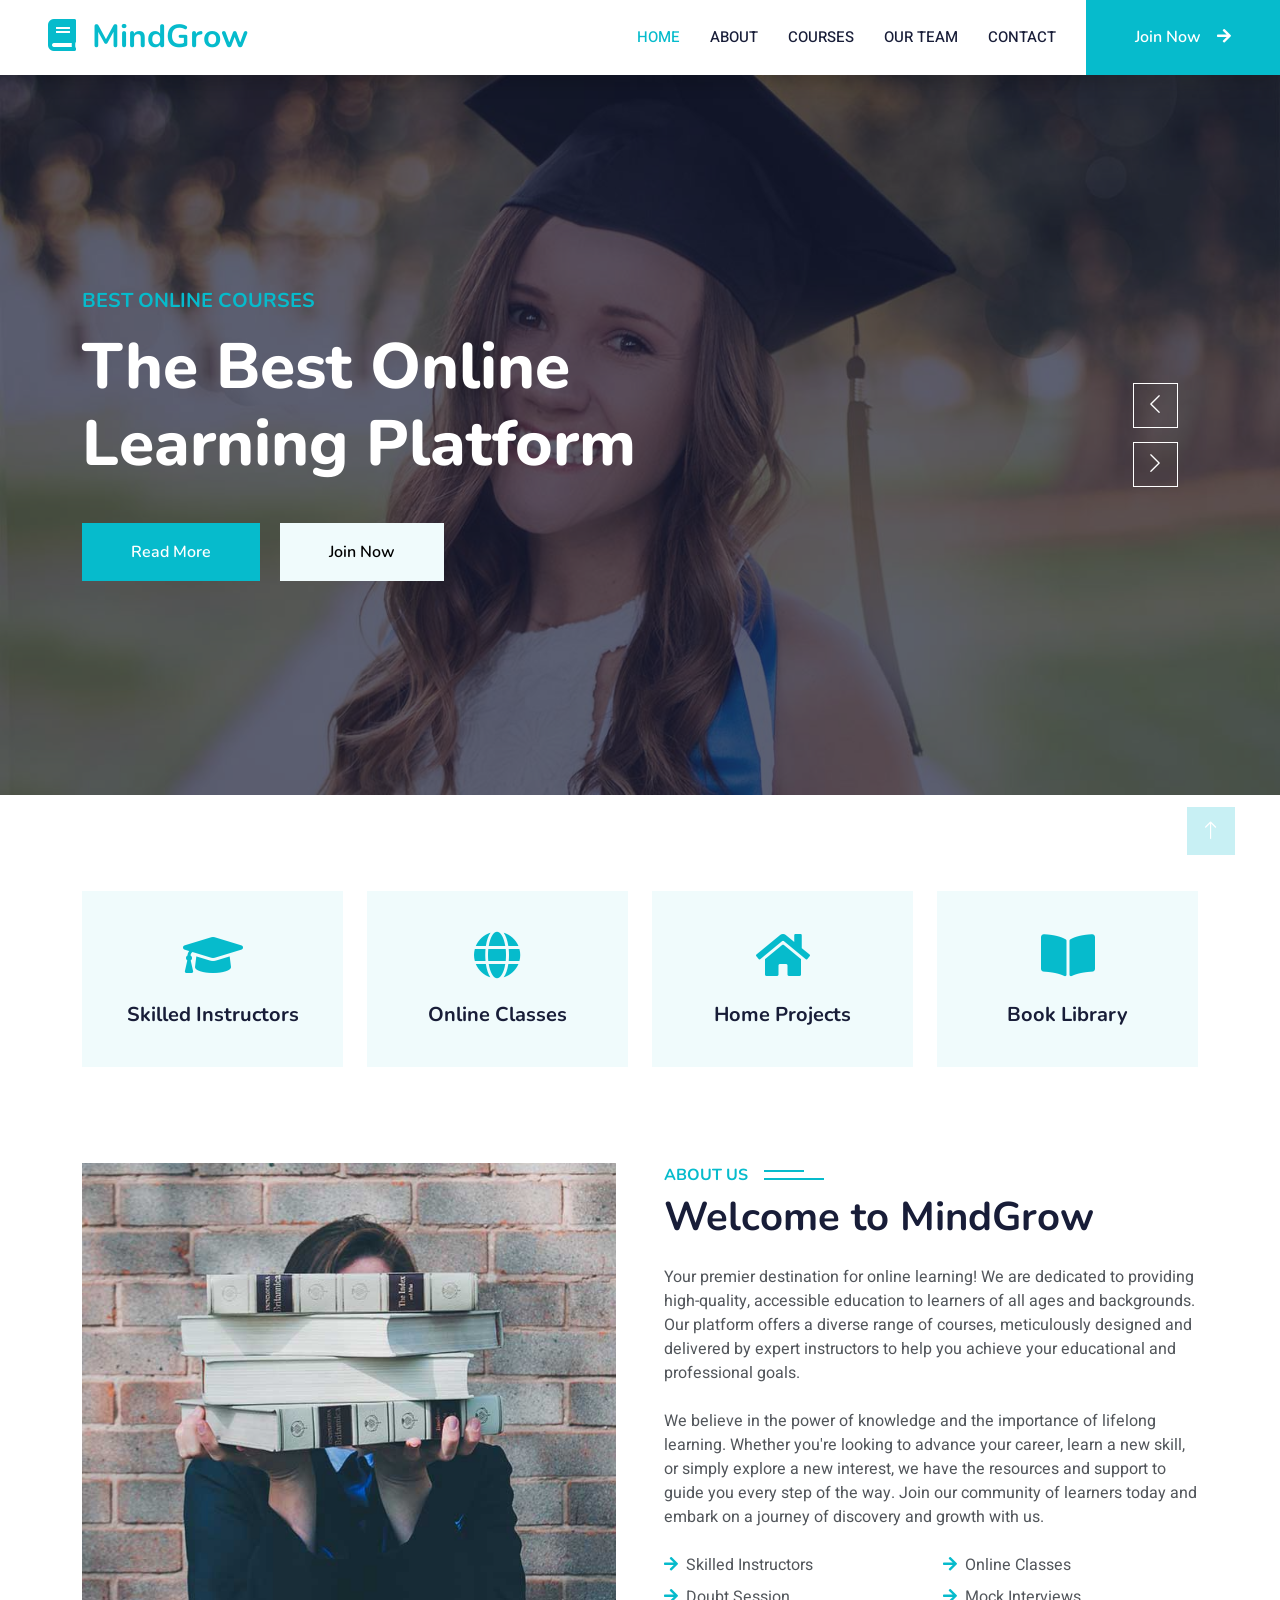
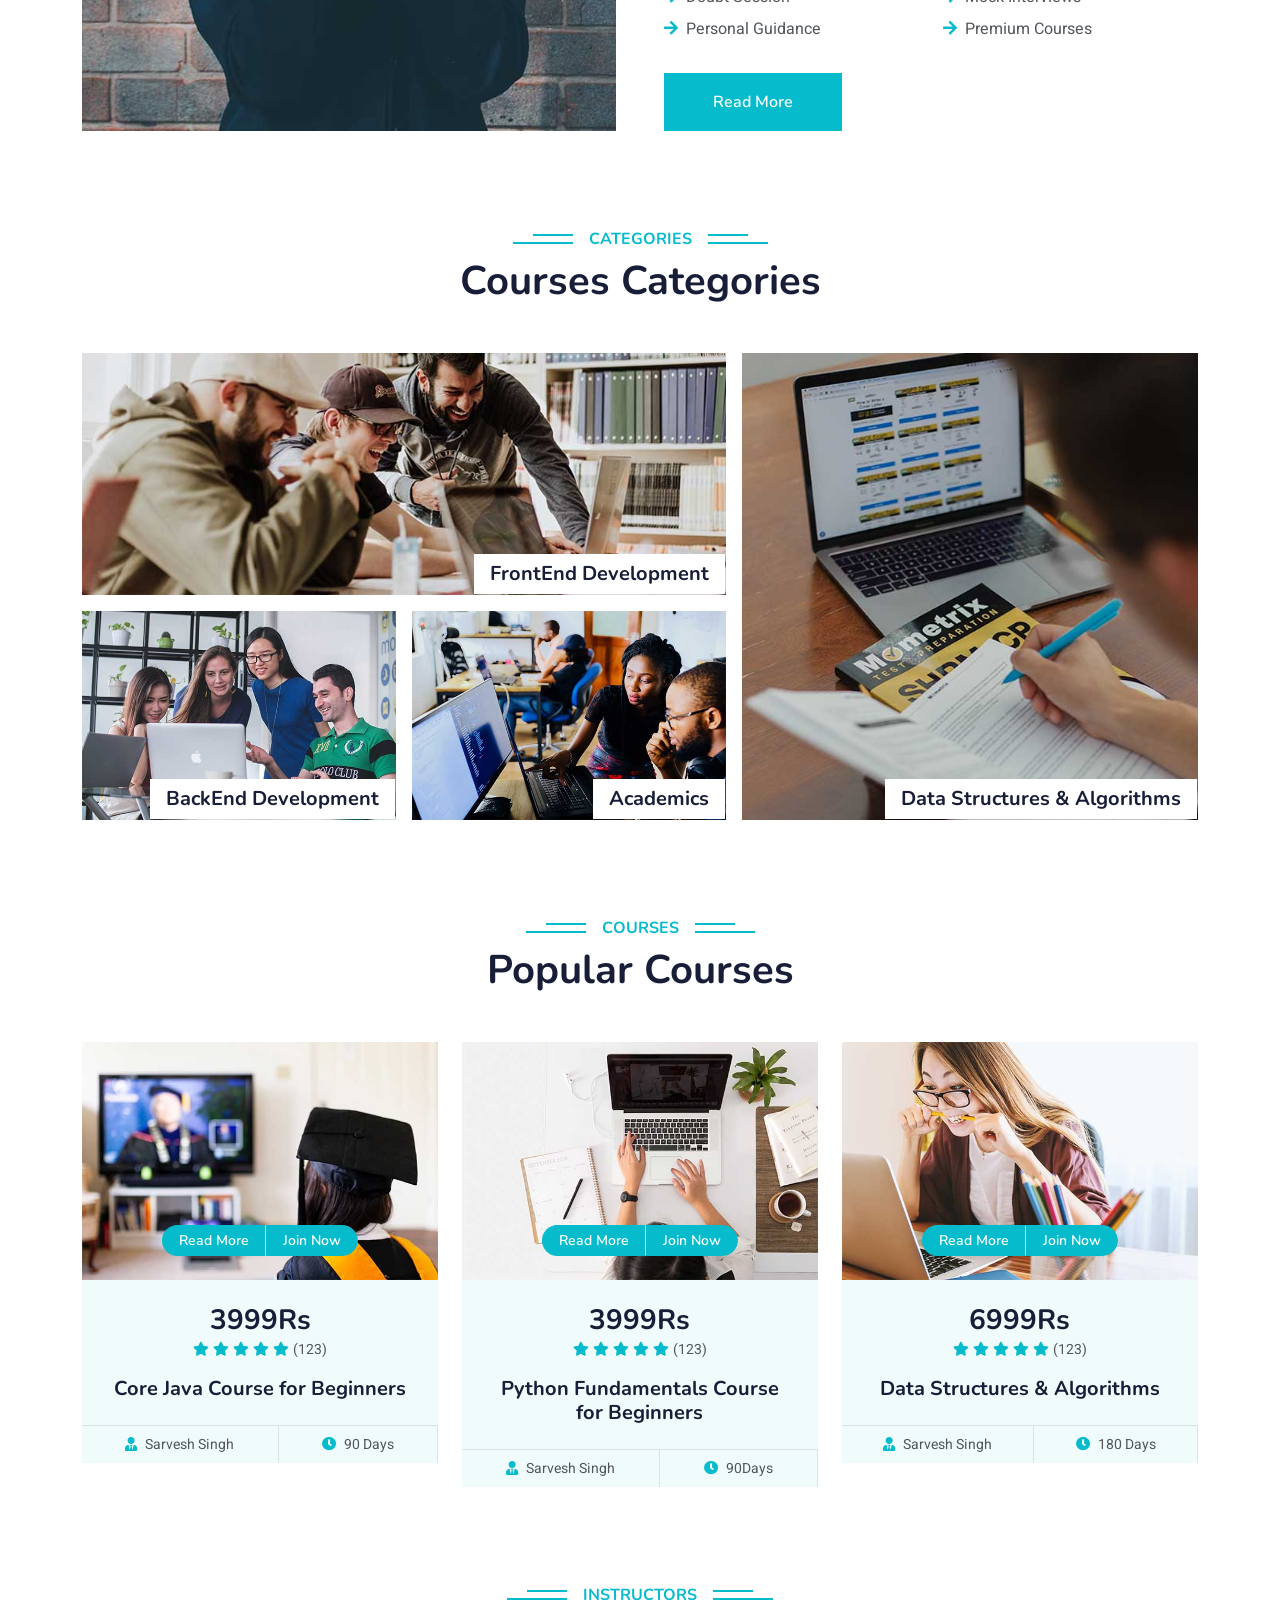
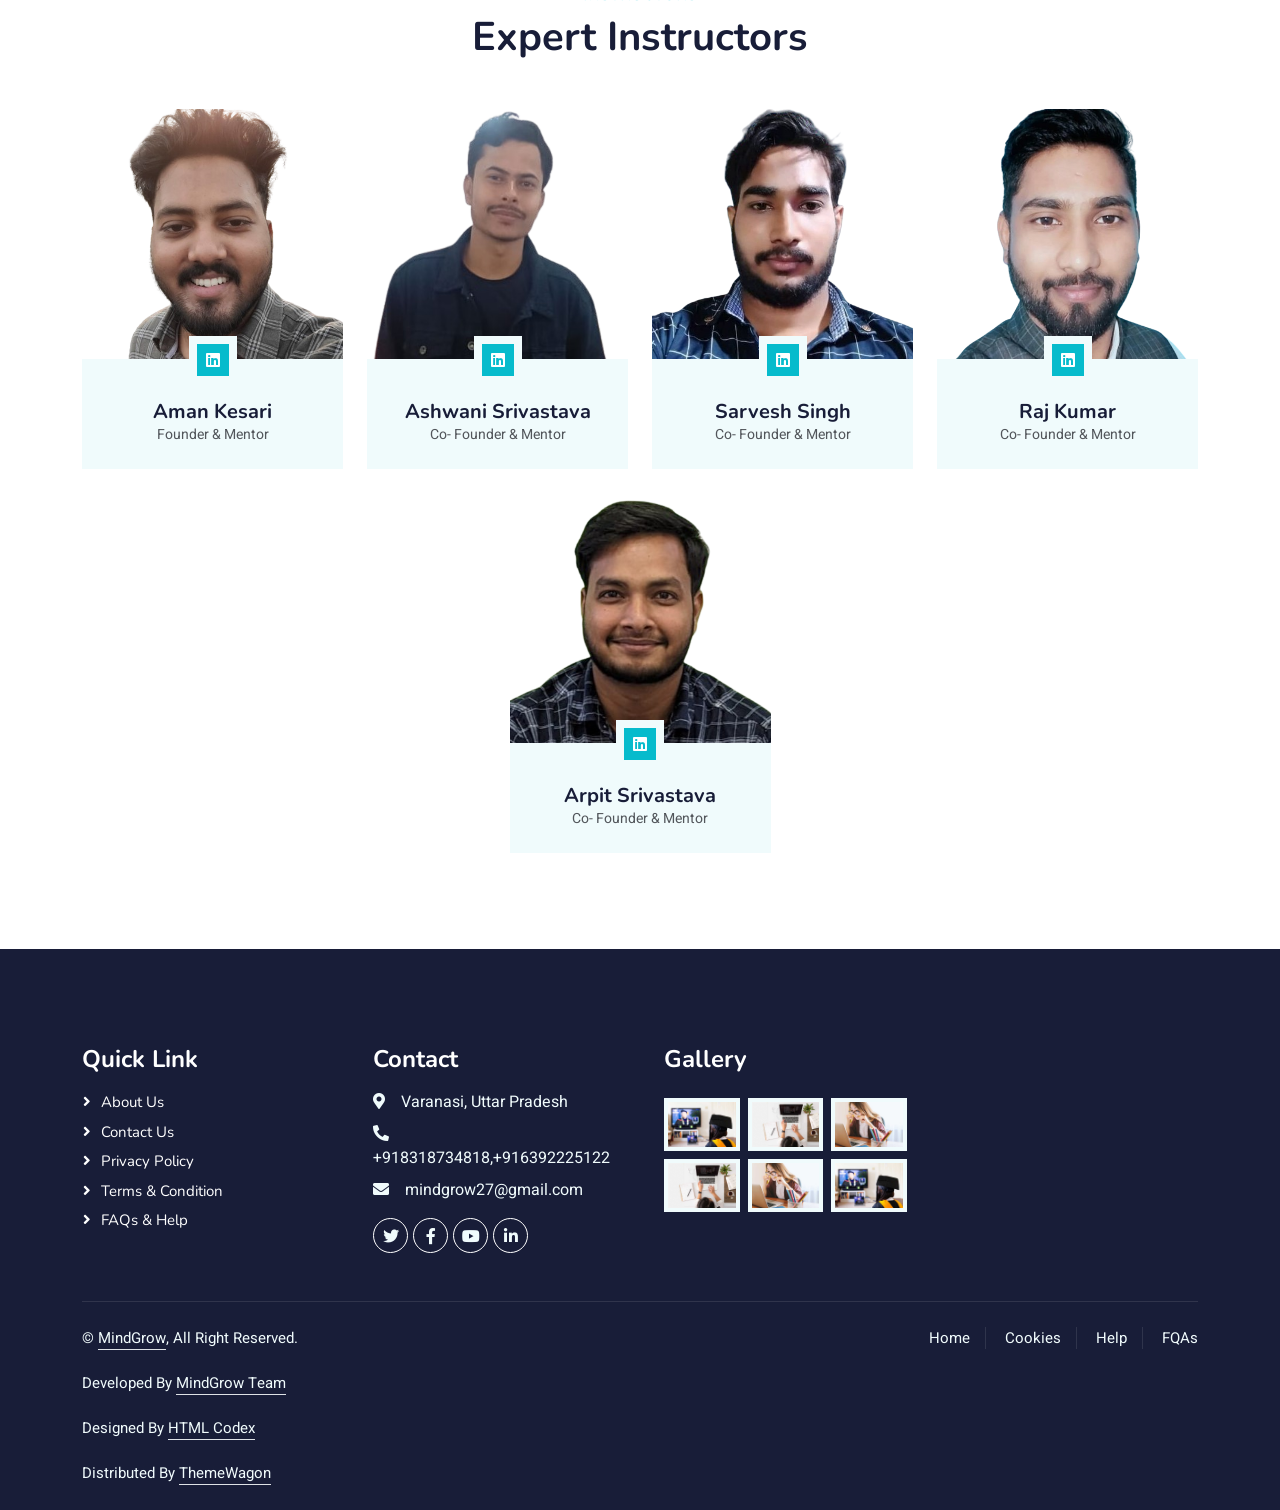
<file: index.html>
<!DOCTYPE html>
<html lang="en">

<head>
    <meta charset="utf-8">
    <title>MindGrow | Home</title>
    <meta content="width=device-width, initial-scale=1.0" name="viewport">
    <meta content="" name="keywords">
    <meta content="" name="description">

    <!-- Favicon -->
    <link href="img/favicon.ico" rel="icon">

    <!-- Google Web Fonts -->
    <link rel="preconnect" href="https://fonts.googleapis.com">
    <link rel="preconnect" href="https://fonts.gstatic.com" crossorigin>
    <link href="https://fonts.googleapis.com/css2?family=Heebo:wght@400;500;600&family=Nunito:wght@600;700;800&display=swap"
          rel="stylesheet">

    <!-- Icon Font Stylesheet -->
    <link href="https://cdnjs.cloudflare.com/ajax/libs/font-awesome/5.10.0/css/all.min.css" rel="stylesheet">
    <link href="https://cdn.jsdelivr.net/npm/bootstrap-icons@1.4.1/font/bootstrap-icons.css" rel="stylesheet">

    <!-- Libraries Stylesheet -->
    <link href="lib/animate/animate.min.css" rel="stylesheet">
    <link href="lib/owlcarousel/assets/owl.carousel.min.css" rel="stylesheet">

    <!-- Customized Bootstrap Stylesheet -->
    <link href="css/bootstrap.min.css" rel="stylesheet">

    <!-- Template Stylesheet -->
    <link href="css/style.css" rel="stylesheet">
</head>

<body>
<!-- Spinner Start -->
<div id="spinner"
     class="show bg-white position-fixed translate-middle w-100 vh-100 top-50 start-50 d-flex align-items-center justify-content-center">
    <div class="spinner-border text-primary" style="width: 3rem; height: 3rem;" role="status">
        <span class="sr-only">Loading...</span>
    </div>
</div>
<!-- Spinner End -->


<!-- Navbar Start -->
<nav class="navbar navbar-expand-lg bg-white navbar-light shadow sticky-top p-0">
    <a href="index.html" class="navbar-brand d-flex align-items-center px-4 px-lg-5">
        <h2 class="m-0 text-primary"><i class="fa fa-book me-3"></i>MindGrow</h2>
    </a>
    <button type="button" class="navbar-toggler me-4" data-bs-toggle="collapse" data-bs-target="#navbarCollapse">
        <span class="navbar-toggler-icon"></span>
    </button>
    <div class="collapse navbar-collapse" id="navbarCollapse">
        <div class="navbar-nav ms-auto p-4 p-lg-0">
            <a href="index.html" class="nav-item nav-link active">Home</a>
            <a href="about.html" class="nav-item nav-link">About</a>
            <a href="courses.html" class="nav-item nav-link">Courses</a>
            <a href="team.html" class="nav-item nav-link">Our Team</a>

            <!--                Future Enhancement for Pages section if needed-->
            <!--                <div class="nav-item dropdown">-->
            <!--                    <a href="#" class="nav-link dropdown-toggle" data-bs-toggle="dropdown">Pages</a>-->
            <!--                    <div class="dropdown-menu fade-down m-0">-->
            <!--                        <a href="team.html" class="dropdown-item">Our Team</a>-->
            <!--                        <a href="testimonial.html" class="dropdown-item">Testimonial</a>-->
            <!--                        <a href="404.html" class="dropdown-item">404 Page</a>-->
            <!--                    </div>-->
            <!--                </div>-->
            <a href="contact.html" class="nav-item nav-link">Contact</a>
        </div>
        <a href="https://forms.gle/4huRefKppdMYGSG97" class="btn btn-primary py-4 px-lg-5 d-none d-lg-block">Join Now<i
                class="fa fa-arrow-right ms-3"></i></a>
    </div>
</nav>
<!-- Navbar End -->


<!-- Carousel Start -->
<div class="container-fluid p-0 mb-5">
    <div class="owl-carousel header-carousel position-relative">
        <div class="owl-carousel-item position-relative">
            <img class="img-fluid" src="img/carousel-1.jpg" alt="">
            <div class="position-absolute top-0 start-0 w-100 h-100 d-flex align-items-center"
                 style="background: rgba(24, 29, 56, .7);">
                <div class="container">
                    <div class="row justify-content-start">
                        <div class="col-sm-10 col-lg-8">
                            <h5 class="text-primary text-uppercase mb-3 animated slideInDown">Best Online Courses</h5>
                            <h1 class="display-3 text-white animated slideInDown">The Best Online Learning Platform</h1>
                            <p class="fs-5 text-white mb-4 pb-2"></p>
                            <a href="courses.html" class="btn btn-primary py-md-3 px-md-5 me-3 animated slideInLeft">Read
                                More</a>
                            <a href="https://forms.gle/4huRefKppdMYGSG97"
                               class="btn btn-light py-md-3 px-md-5 animated slideInRight">Join Now</a>
                        </div>
                    </div>
                </div>
            </div>
        </div>
        <div class="owl-carousel-item position-relative">
            <img class="img-fluid" src="img/carousel-2.jpg" alt="">
            <div class="position-absolute top-0 start-0 w-100 h-100 d-flex align-items-center"
                 style="background: rgba(24, 29, 56, .7);">
                <div class="container">
                    <div class="row justify-content-start">
                        <div class="col-sm-10 col-lg-8">
                            <h5 class="text-primary text-uppercase mb-3 animated slideInDown">Best Online Courses</h5>
                            <h1 class="display-3 text-white animated slideInDown">Get Educated Online From Your
                                Home</h1>
                            <p class="fs-5 text-white mb-4 pb-2"></p>
                            <a href="courses.html" class="btn btn-primary py-md-3 px-md-5 me-3 animated slideInLeft">Read
                                More</a>
                            <a href="https://forms.gle/4huRefKppdMYGSG97"
                               class="btn btn-light py-md-3 px-md-5 animated slideInRight">Join Now</a>
                        </div>
                    </div>
                </div>
            </div>
        </div>
    </div>
</div>
<!-- Carousel End -->


<!-- Service Start -->
<div class="container-xxl py-5">
    <div class="container">
        <div class="row g-4">
            <div class="col-lg-3 col-sm-6 wow fadeInUp" data-wow-delay="0.1s">
                <div class="service-item text-center pt-3">
                    <div class="p-4">
                        <i class="fa fa-3x fa-graduation-cap text-primary mb-4"></i>
                        <h5 class="mb-3">Skilled Instructors</h5>
                        <p></p>
                    </div>
                </div>
            </div>
            <div class="col-lg-3 col-sm-6 wow fadeInUp" data-wow-delay="0.3s">
                <div class="service-item text-center pt-3">
                    <div class="p-4">
                        <i class="fa fa-3x fa-globe text-primary mb-4"></i>
                        <h5 class="mb-3">Online Classes</h5>
                        <p></p>
                    </div>
                </div>
            </div>
            <div class="col-lg-3 col-sm-6 wow fadeInUp" data-wow-delay="0.5s">
                <div class="service-item text-center pt-3">
                    <div class="p-4">
                        <i class="fa fa-3x fa-home text-primary mb-4"></i>
                        <h5 class="mb-3">Home Projects</h5>
                        <p></p>
                    </div>
                </div>
            </div>
            <div class="col-lg-3 col-sm-6 wow fadeInUp" data-wow-delay="0.7s">
                <div class="service-item text-center pt-3">
                    <div class="p-4">
                        <i class="fa fa-3x fa-book-open text-primary mb-4"></i>
                        <h5 class="mb-3">Book Library</h5>
                        <p></p>
                    </div>
                </div>
            </div>
        </div>
    </div>
</div>
<!-- Service End -->


<!-- About Start -->
<div class="container-xxl py-5">
    <div class="container">
        <div class="row g-5">
            <div class="col-lg-6 wow fadeInUp" data-wow-delay="0.1s" style="min-height: 400px;">
                <div class="position-relative h-100">
                    <img class="img-fluid position-absolute w-100 h-100" src="img/about.jpg" alt=""
                         style="object-fit: cover;">
                </div>
            </div>
            <div class="col-lg-6 wow fadeInUp" data-wow-delay="0.3s">
                <h6 class="section-title bg-white text-start text-primary pe-3">About Us</h6>
                <h1 class="mb-4">Welcome to MindGrow</h1>
                <p class="mb-4"> Your premier destination for online learning! We are dedicated to providing
                    high-quality, accessible education to learners of all ages and backgrounds. Our platform offers a
                    diverse range of courses, meticulously designed and delivered by expert instructors to help you
                    achieve your educational and professional goals.
                </p>
                <p class="mb-4">We believe in the power of knowledge and the importance of lifelong learning. Whether
                    you're looking to advance your career, learn a new skill, or simply explore a new interest, we have
                    the resources and support to guide you every step of the way. Join our community of learners today
                    and embark on a journey of discovery and growth with us.</p>
                <div class="row gy-2 gx-4 mb-4">
                    <div class="col-sm-6">
                        <p class="mb-0"><i class="fa fa-arrow-right text-primary me-2"></i>Skilled Instructors</p>
                    </div>
                    <div class="col-sm-6">
                        <p class="mb-0"><i class="fa fa-arrow-right text-primary me-2"></i>Online Classes</p>
                    </div>
                    <div class="col-sm-6">
                        <p class="mb-0"><i class="fa fa-arrow-right text-primary me-2"></i>Doubt Session</p>
                    </div>
                    <div class="col-sm-6">
                        <p class="mb-0"><i class="fa fa-arrow-right text-primary me-2"></i>Mock Interviews</p>
                    </div>
                    <div class="col-sm-6">
                        <p class="mb-0"><i class="fa fa-arrow-right text-primary me-2"></i>Personal Guidance</p>
                    </div>
                    <div class="col-sm-6">
                        <p class="mb-0"><i class="fa fa-arrow-right text-primary me-2"></i>Premium Courses</p>
                    </div>
                </div>
                <a class="btn btn-primary py-3 px-5 mt-2" href="courses.html">Read More</a>
            </div>
        </div>
    </div>
</div>
<!-- About End -->


<!-- Categories Start -->
<div class="container-xxl py-5 category">
    <div class="container">
        <div class="text-center wow fadeInUp" data-wow-delay="0.1s">
            <h6 class="section-title bg-white text-center text-primary px-3">Categories</h6>
            <h1 class="mb-5">Courses Categories</h1>
        </div>
        <div class="row g-3">
            <div class="col-lg-7 col-md-6">
                <div class="row g-3">
                    <div class="col-lg-12 col-md-12 wow zoomIn" data-wow-delay="0.1s">
                        <a class="position-relative d-block overflow-hidden" href="">
                            <img class="img-fluid" src="img/cat-1.jpg" alt="">
                            <div class="bg-white text-center position-absolute bottom-0 end-0 py-2 px-3"
                                 style="margin: 1px;">
                                <h5 class="m-0">FrontEnd Development</h5>
                                <small class="text-primary"></small>
                            </div>
                        </a>
                    </div>
                    <div class="col-lg-6 col-md-12 wow zoomIn" data-wow-delay="0.3s">
                        <a class="position-relative d-block overflow-hidden" href="">
                            <img class="img-fluid" src="img/cat-2.jpg" alt="">
                            <div class="bg-white text-center position-absolute bottom-0 end-0 py-2 px-3"
                                 style="margin: 1px;">
                                <h5 class="m-0">BackEnd Development</h5>
                                <small class="text-primary"></small>
                            </div>
                        </a>
                    </div>
                    <div class="col-lg-6 col-md-12 wow zoomIn" data-wow-delay="0.5s">
                        <a class="position-relative d-block overflow-hidden" href="">
                            <img class="img-fluid" src="img/cat-3.jpg" alt="">
                            <div class="bg-white text-center position-absolute bottom-0 end-0 py-2 px-3"
                                 style="margin: 1px;">
                                <h5 class="m-0">Academics</h5>
                                <small class="text-primary"></small>
                            </div>
                        </a>
                    </div>
                </div>
            </div>
            <div class="col-lg-5 col-md-6 wow zoomIn" data-wow-delay="0.7s" style="min-height: 350px;">
                <a class="position-relative d-block h-100 overflow-hidden" href="">
                    <img class="img-fluid position-absolute w-100 h-100" src="img/cat-4.jpg" alt=""
                         style="object-fit: cover;">
                    <div class="bg-white text-center position-absolute bottom-0 end-0 py-2 px-3" style="margin:  1px;">
                        <h5 class="m-0">Data Structures & Algorithms</h5>
                        <small class="text-primary"></small>
                    </div>
                </a>
            </div>
        </div>
    </div>
</div>
<!-- Categories Start -->


<!-- Courses Start -->
<div class="container-xxl py-5">
    <div class="container">
        <div class="text-center wow fadeInUp" data-wow-delay="0.1s">
            <h6 class="section-title bg-white text-center text-primary px-3">Courses</h6>
            <h1 class="mb-5">Popular Courses</h1>
        </div>
        <div class="row g-4 justify-content-center">
            <div class="col-lg-4 col-md-6 wow fadeInUp" data-wow-delay="0.1s">
                <div class="course-item bg-light">
                    <div class="position-relative overflow-hidden">
                        <img class="img-fluid" src="img/course-1.jpg" alt="">
                        <div class="w-100 d-flex justify-content-center position-absolute bottom-0 start-0 mb-4">
                            <a href="courses.html" class="flex-shrink-0 btn btn-sm btn-primary px-3 border-end"
                               style="border-radius: 30px 0 0 30px;">Read More</a>
                            <a href="https://forms.gle/4huRefKppdMYGSG97"
                               class="flex-shrink-0 btn btn-sm btn-primary px-3"
                               style="border-radius: 0 30px 30px 0;">Join Now</a>
                        </div>
                    </div>
                    <div class="text-center p-4 pb-0">
                        <h3 class="mb-0">3999Rs</h3>
                        <div class="mb-3">
                            <small class="fa fa-star text-primary"></small>
                            <small class="fa fa-star text-primary"></small>
                            <small class="fa fa-star text-primary"></small>
                            <small class="fa fa-star text-primary"></small>
                            <small class="fa fa-star text-primary"></small>
                            <small>(123)</small>
                        </div>
                        <h5 class="mb-4">Core Java Course for Beginners</h5>
                    </div>
                    <div class="d-flex border-top">
                        <small class="flex-fill text-center border-end py-2"><i
                                class="fa fa-user-tie text-primary me-2"></i>Sarvesh Singh</small>
                        <small class="flex-fill text-center border-end py-2"><i
                                class="fa fa-clock text-primary me-2"></i>90 Days</small>
                        <!--                            <small class="flex-fill text-center py-2"><i class="fa fa-user text-primary me-2"></i>30 Students</small>-->
                    </div>
                </div>
            </div>
            <div class="col-lg-4 col-md-6 wow fadeInUp" data-wow-delay="0.3s">
                <div class="course-item bg-light">
                    <div class="position-relative overflow-hidden">
                        <img class="img-fluid" src="img/course-2.jpg" alt="">
                        <div class="w-100 d-flex justify-content-center position-absolute bottom-0 start-0 mb-4">
                            <a href="courses.html" class="flex-shrink-0 btn btn-sm btn-primary px-3 border-end"
                               style="border-radius: 30px 0 0 30px;">Read More</a>
                            <a href="https://forms.gle/4huRefKppdMYGSG97"
                               class="flex-shrink-0 btn btn-sm btn-primary px-3"
                               style="border-radius: 0 30px 30px 0;">Join Now</a>
                        </div>
                    </div>
                    <div class="text-center p-4 pb-0">
                        <h3 class="mb-0">3999Rs</h3>
                        <div class="mb-3">
                            <small class="fa fa-star text-primary"></small>
                            <small class="fa fa-star text-primary"></small>
                            <small class="fa fa-star text-primary"></small>
                            <small class="fa fa-star text-primary"></small>
                            <small class="fa fa-star text-primary"></small>
                            <small>(123)</small>
                        </div>
                        <h5 class="mb-4">Python Fundamentals Course for Beginners</h5>
                    </div>
                    <div class="d-flex border-top">
                        <small class="flex-fill text-center border-end py-2"><i
                                class="fa fa-user-tie text-primary me-2"></i>Sarvesh Singh</small>
                        <small class="flex-fill text-center border-end py-2"><i
                                class="fa fa-clock text-primary me-2"></i>90Days</small>
                        <!--                            <small class="flex-fill text-center py-2"><i class="fa fa-user text-primary me-2"></i></small>-->
                    </div>
                </div>
            </div>
            <div class="col-lg-4 col-md-6 wow fadeInUp" data-wow-delay="0.5s">
                <div class="course-item bg-light">
                    <div class="position-relative overflow-hidden">
                        <img class="img-fluid" src="img/course-3.jpg" alt="">
                        <div class="w-100 d-flex justify-content-center position-absolute bottom-0 start-0 mb-4">
                            <a href="courses.html" class="flex-shrink-0 btn btn-sm btn-primary px-3 border-end"
                               style="border-radius: 30px 0 0 30px;">Read More</a>
                            <a href="https://forms.gle/4huRefKppdMYGSG97"
                               class="flex-shrink-0 btn btn-sm btn-primary px-3"
                               style="border-radius: 0 30px 30px 0;">Join Now</a>
                        </div>
                    </div>
                    <div class="text-center p-4 pb-0">
                        <h3 class="mb-0">6999Rs</h3>
                        <div class="mb-3">
                            <small class="fa fa-star text-primary"></small>
                            <small class="fa fa-star text-primary"></small>
                            <small class="fa fa-star text-primary"></small>
                            <small class="fa fa-star text-primary"></small>
                            <small class="fa fa-star text-primary"></small>
                            <small>(123)</small>
                        </div>
                        <h5 class="mb-4">Data Structures & Algorithms</h5>
                    </div>
                    <div class="d-flex border-top">
                        <small class="flex-fill text-center border-end py-2"><i
                                class="fa fa-user-tie text-primary me-2"></i>Sarvesh Singh</small>
                        <small class="flex-fill text-center border-end py-2"><i
                                class="fa fa-clock text-primary me-2"></i>180 Days</small>
                        <!--                            <small class="flex-fill text-center py-2"><i class="fa fa-user text-primary me-2"></i>30 Students</small>-->
                    </div>
                </div>
            </div>
        </div>
    </div>
</div>
<!-- Courses End -->


<!-- Team Start -->
<div class="container-xxl py-5">
    <div class="container">
        <div class="text-center wow fadeInUp" data-wow-delay="0.1s">
            <h6 class="section-title bg-white text-center text-primary px-3">Instructors</h6>
            <h1 class="mb-5">Expert Instructors</h1>
        </div>
        <div class="row g-4">
            <div class="col-lg-3 col-md-6 wow fadeInUp" data-wow-delay="0.1s">
                <div class="team-item bg-light">
                    <div class="overflow-hidden">
                        <img class="img-fluid" src="img/Aman.png" alt="">
                    </div>
                    <div class="position-relative d-flex justify-content-center" style="margin-top: -23px;">
                        <div class="bg-light d-flex justify-content-center pt-2 px-1">
                            <!--                                <a class="btn btn-sm-square btn-primary mx-1" href=""><i class="fab fa-facebook-f"></i></a>-->
                            <!--                                <a class="btn btn-sm-square btn-primary mx-1" href=""><i class="fab fa-twitter"></i></a>-->
                            <a class="btn btn-sm-square btn-primary mx-1"
                               href="https://www.linkedin.com/in/ashwani-srivastava-1480051ba/"><i
                                    class="fab fa-linkedin"></i></a>
                        </div>
                    </div>
                    <div class="text-center p-4">
                        <h5 class="mb-0">Aman Kesari</h5>
                        <small>Founder & Mentor</small>
                    </div>
                </div>
            </div>
            <div class="col-lg-3 col-md-6 wow fadeInUp" data-wow-delay="0.3s">
                <div class="team-item bg-light">
                    <div class="overflow-hidden">
                        <img class="img-fluid" src="img/Ashwani.png" alt="">
                    </div>
                    <div class="position-relative d-flex justify-content-center" style="margin-top: -23px;">
                        <div class="bg-light d-flex justify-content-center pt-2 px-1">
                            <!--                                <a class="btn btn-sm-square btn-primary mx-1" href=""><i class="fab fa-facebook-f"></i></a>-->
                            <!--                                <a class="btn btn-sm-square btn-primary mx-1" href=""><i class="fab fa-twitter"></i></a>-->
                            <a class="btn btn-sm-square btn-primary mx-1"
                               href="https://www.linkedin.com/in/aman-kesari/"><i class="fab fa-linkedin"></i></a>
                        </div>
                    </div>
                    <div class="text-center p-4">
                        <h5 class="mb-0">Ashwani Srivastava</h5>
                        <small>Co- Founder & Mentor</small>
                    </div>
                </div>
            </div>
            <div class="col-lg-3 col-md-6 wow fadeInUp" data-wow-delay="0.3s">
                <div class="team-item bg-light">
                    <div class="overflow-hidden">
                        <img class="img-fluid" src="img/Sarvesh.png" alt="">
                    </div>
                    <div class="position-relative d-flex justify-content-center" style="margin-top: -23px;">
                        <div class="bg-light d-flex justify-content-center pt-2 px-1">
                            <!--                            <a class="btn btn-sm-square btn-primary mx-1" href=""><i class="fab fa-facebook-f"></i></a>-->
                            <!--                            <a class="btn btn-sm-square btn-primary mx-1" href=""><i class="fab fa-twitter"></i></a>-->
                            <a class="btn btn-sm-square btn-primary mx-1" href=""><i class="fab fa-linkedin"></i></a>
                        </div>
                    </div>
                    <div class="text-center p-4">
                        <h5 class="mb-0">Sarvesh Singh</h5>
                        <small>Co- Founder & Mentor</small>
                    </div>
                </div>
            </div>
            <div class="col-lg-3 col-md-6 wow fadeInUp" data-wow-delay="0.5s">
                <div class="team-item bg-light">
                    <div class="overflow-hidden">
                        <img class="img-fluid" src="img/Raj.png" alt="">
                    </div>
                    <div class="position-relative d-flex justify-content-center" style="margin-top: -23px;">
                        <div class="bg-light d-flex justify-content-center pt-2 px-1">
                            <!--                            <a class="btn btn-sm-square btn-primary mx-1" href=""><i class="fab fa-facebook-f"></i></a>-->
                            <!--                            <a class="btn btn-sm-square btn-primary mx-1" href=""><i class="fab fa-twitter"></i></a>-->
                            <a class="btn btn-sm-square btn-primary mx-1"
                               href="https://www.linkedin.com/in/raj-kumar-209555206/"><i
                                    class="fab fa-linkedin"></i></a>
                        </div>
                    </div>
                    <div class="text-center p-4">
                        <h5 class="mb-0">Raj Kumar</h5>
                        <small>Co- Founder & Mentor</small>
                    </div>
                </div>
            </div>
            <div class="col-lg-3 col-md-6 mx-auto wow fadeInUp" data-wow-delay="0.7s">
                <div class="team-item bg-light">
                    <div class="overflow-hidden">
                        <img class="img-fluid" src="img/Arpit.jpg" alt="">
                    </div>
                    <div class="position-relative d-flex justify-content-center" style="margin-top: -23px;">
                        <div class="bg-light d-flex justify-content-center pt-2 px-1">
                            <!--                            <a class="btn btn-sm-square btn-primary mx-1" href=""><i class="fab fa-facebook-f"></i></a>-->
                            <!--                            <a class="btn btn-sm-square btn-primary mx-1" href=""><i class="fab fa-twitter"></i></a>-->
                            <a class="btn btn-sm-square btn-primary mx-1"
                               href="https://www.linkedin.com/in/arpit-srivastava0395/"><i class="fab fa-linkedin"></i></a>
                        </div>
                    </div>
                    <div class="text-center p-4">
                        <h5 class="mb-0">Arpit Srivastava</h5>
                        <small>Co- Founder & Mentor</small>
                    </div>
                </div>
            </div>
        </div>
    </div>
</div>
<!-- Team End -->


<!--    &lt;!&ndash; Testimonial Start &ndash;&gt;-->
<!--    <div class="container-xxl py-5 wow fadeInUp" data-wow-delay="0.1s">-->
<!--        <div class="container">-->
<!--            <div class="text-center">-->
<!--                <h6 class="section-title bg-white text-center text-primary px-3">Testimonial</h6>-->
<!--                <h1 class="mb-5">Our Students Say!</h1>-->
<!--            </div>-->
<!--            <div class="owl-carousel testimonial-carousel position-relative">-->
<!--                <div class="testimonial-item text-center">-->
<!--                    <img class="border rounded-circle p-2 mx-auto mb-3" src="img/testimonial-1.jpg" style="width: 80px; height: 80px;">-->
<!--                    <h5 class="mb-0">Client Name</h5>-->
<!--                    <p>Profession</p>-->
<!--                    <div class="testimonial-text bg-light text-center p-4">-->
<!--                    <p class="mb-0">Tempor erat elitr rebum at clita. Diam dolor diam ipsum sit diam amet diam et eos. Clita erat ipsum et lorem et sit.</p>-->
<!--                    </div>-->
<!--                </div>-->
<!--                <div class="testimonial-item text-center">-->
<!--                    <img class="border rounded-circle p-2 mx-auto mb-3" src="img/testimonial-2.jpg" style="width: 80px; height: 80px;">-->
<!--                    <h5 class="mb-0">Client Name</h5>-->
<!--                    <p>Profession</p>-->
<!--                    <div class="testimonial-text bg-light text-center p-4">-->
<!--                    <p class="mb-0">Tempor erat elitr rebum at clita. Diam dolor diam ipsum sit diam amet diam et eos. Clita erat ipsum et lorem et sit.</p>-->
<!--                    </div>-->
<!--                </div>-->
<!--                <div class="testimonial-item text-center">-->
<!--                    <img class="border rounded-circle p-2 mx-auto mb-3" src="img/testimonial-3.jpg" style="width: 80px; height: 80px;">-->
<!--                    <h5 class="mb-0">Client Name</h5>-->
<!--                    <p>Profession</p>-->
<!--                    <div class="testimonial-text bg-light text-center p-4">-->
<!--                    <p class="mb-0">Tempor erat elitr rebum at clita. Diam dolor diam ipsum sit diam amet diam et eos. Clita erat ipsum et lorem et sit.</p>-->
<!--                    </div>-->
<!--                </div>-->
<!--                <div class="testimonial-item text-center">-->
<!--                    <img class="border rounded-circle p-2 mx-auto mb-3" src="img/testimonial-4.jpg" style="width: 80px; height: 80px;">-->
<!--                    <h5 class="mb-0">Client Name</h5>-->
<!--                    <p>Profession</p>-->
<!--                    <div class="testimonial-text bg-light text-center p-4">-->
<!--                    <p class="mb-0">Tempor erat elitr rebum at clita. Diam dolor diam ipsum sit diam amet diam et eos. Clita erat ipsum et lorem et sit.</p>-->
<!--                    </div>-->
<!--                </div>-->
<!--            </div>-->
<!--        </div>-->
<!--    </div>-->
<!-- Testimonial End -->


<!-- Footer Start -->
<div class="container-fluid bg-dark text-light footer pt-5 mt-5 wow fadeIn" data-wow-delay="0.1s">
    <div class="container py-5">
        <div class="row g-5">
            <div class="col-lg-3 col-md-6">
                <h4 class="text-white mb-3">Quick Link</h4>
                <a class="btn btn-link" href="about.html">About Us</a>
                <a class="btn btn-link" href="contact.html">Contact Us</a>
                <a class="btn btn-link" href="">Privacy Policy</a>
                <a class="btn btn-link" href="">Terms & Condition</a>
                <a class="btn btn-link" href="">FAQs & Help</a>
            </div>
            <div class="col-lg-3 col-md-6">
                <h4 class="text-white mb-3">Contact</h4>
                <p class="mb-2"><i class="fa fa-map-marker-alt me-3"></i>Varanasi, Uttar Pradesh</p>
                <p class="mb-2"><i class="fa fa-phone-alt me-3"></i>+918318734818,+916392225122</p>
                <p class="mb-2"><i class="fa fa-envelope me-3"></i>mindgrow27@gmail.com</p>
                <div class="d-flex pt-2">
                    <a class="btn btn-outline-light btn-social" href=""><i class="fab fa-twitter"></i></a>
                    <a class="btn btn-outline-light btn-social" href=""><i class="fab fa-facebook-f"></i></a>
                    <a class="btn btn-outline-light btn-social" href=""><i class="fab fa-youtube"></i></a>
                    <a class="btn btn-outline-light btn-social"
                       href="https://www.linkedin.com/company/mindgro/mycompany/"><i class="fab fa-linkedin-in"></i></a>
                </div>
            </div>
            <div class="col-lg-3 col-md-6">
                <h4 class="text-white mb-3">Gallery</h4>
                <div class="row g-2 pt-2">
                    <div class="col-4">
                        <img class="img-fluid bg-light p-1" src="img/course-1.jpg" alt="">
                    </div>
                    <div class="col-4">
                        <img class="img-fluid bg-light p-1" src="img/course-2.jpg" alt="">
                    </div>
                    <div class="col-4">
                        <img class="img-fluid bg-light p-1" src="img/course-3.jpg" alt="">
                    </div>
                    <div class="col-4">
                        <img class="img-fluid bg-light p-1" src="img/course-2.jpg" alt="">
                    </div>
                    <div class="col-4">
                        <img class="img-fluid bg-light p-1" src="img/course-3.jpg" alt="">
                    </div>
                    <div class="col-4">
                        <img class="img-fluid bg-light p-1" src="img/course-1.jpg" alt="">
                    </div>
                </div>
            </div>
            <!--                <div class="col-lg-3 col-md-6">-->
            <!--                    <h4 class="text-white mb-3">Newsletter</h4>-->
            <!--                    <p></p>-->
            <!--                    <div class="position-relative mx-auto" style="max-width: 400px;">-->
            <!--                        <input class="form-control border-0 w-100 py-3 ps-4 pe-5" type="text" placeholder="Your email">-->
            <!--                        <button type="button" class="btn btn-primary py-2 position-absolute top-0 end-0 mt-2 me-2">SignUp</button>-->
            <!--                    </div>-->
            <!--                </div>-->
        </div>
    </div>
    <div class="container">
        <div class="copyright">
            <div class="row">
                <div class="col-md-6 text-center text-md-start mb-3 mb-md-0">
                    &copy; <a class="border-bottom" href="#">MindGrow</a>, All Right Reserved.<br><br>
                    Developed By <a class="border-bottom" href="https://www.linkedin.com/company/mindgro/mycompany/">MindGrow Team</a><br><br>
                    <!--/*** This template is free as long as you keep the footer author’s credit link/attribution link/backlink. If you'd like to use the template without the footer author’s credit link/attribution link/backlink, you can purchase the Credit Removal License from "https://htmlcodex.com/credit-removal". Thank you for your support. ***/-->
                    Designed By <a class="border-bottom" href="https://htmlcodex.com">HTML Codex</a><br><br>
                    Distributed By <a class="border-bottom" href="https://themewagon.com">ThemeWagon</a>
                </div>
                <div class="col-md-6 text-center text-md-end">
                    <div class="footer-menu">
                        <a href="">Home</a>
                        <a href="">Cookies</a>
                        <a href="">Help</a>
                        <a href="">FQAs</a>
                    </div>
                </div>
            </div>
        </div>
    </div>
</div>
<!-- Footer End -->


<!-- Back to Top -->
<a href="#" class="btn btn-lg btn-primary btn-lg-square back-to-top"><i class="bi bi-arrow-up"></i></a>


<!-- JavaScript Libraries -->
<script src="https://code.jquery.com/jquery-3.4.1.min.js"></script>
<script src="https://cdn.jsdelivr.net/npm/bootstrap@5.0.0/dist/js/bootstrap.bundle.min.js"></script>
<script src="lib/wow/wow.min.js"></script>
<script src="lib/easing/easing.min.js"></script>
<script src="lib/waypoints/waypoints.min.js"></script>
<script src="lib/owlcarousel/owl.carousel.min.js"></script>

<!-- Template Javascript -->
<script src="js/main.js"></script>
<script src="https://cdnjs.cloudflare.com/ajax/libs/bootstrap/5.1.3/js/bootstrap.bundle.min.js"></script>
</body>

</html>
</file>
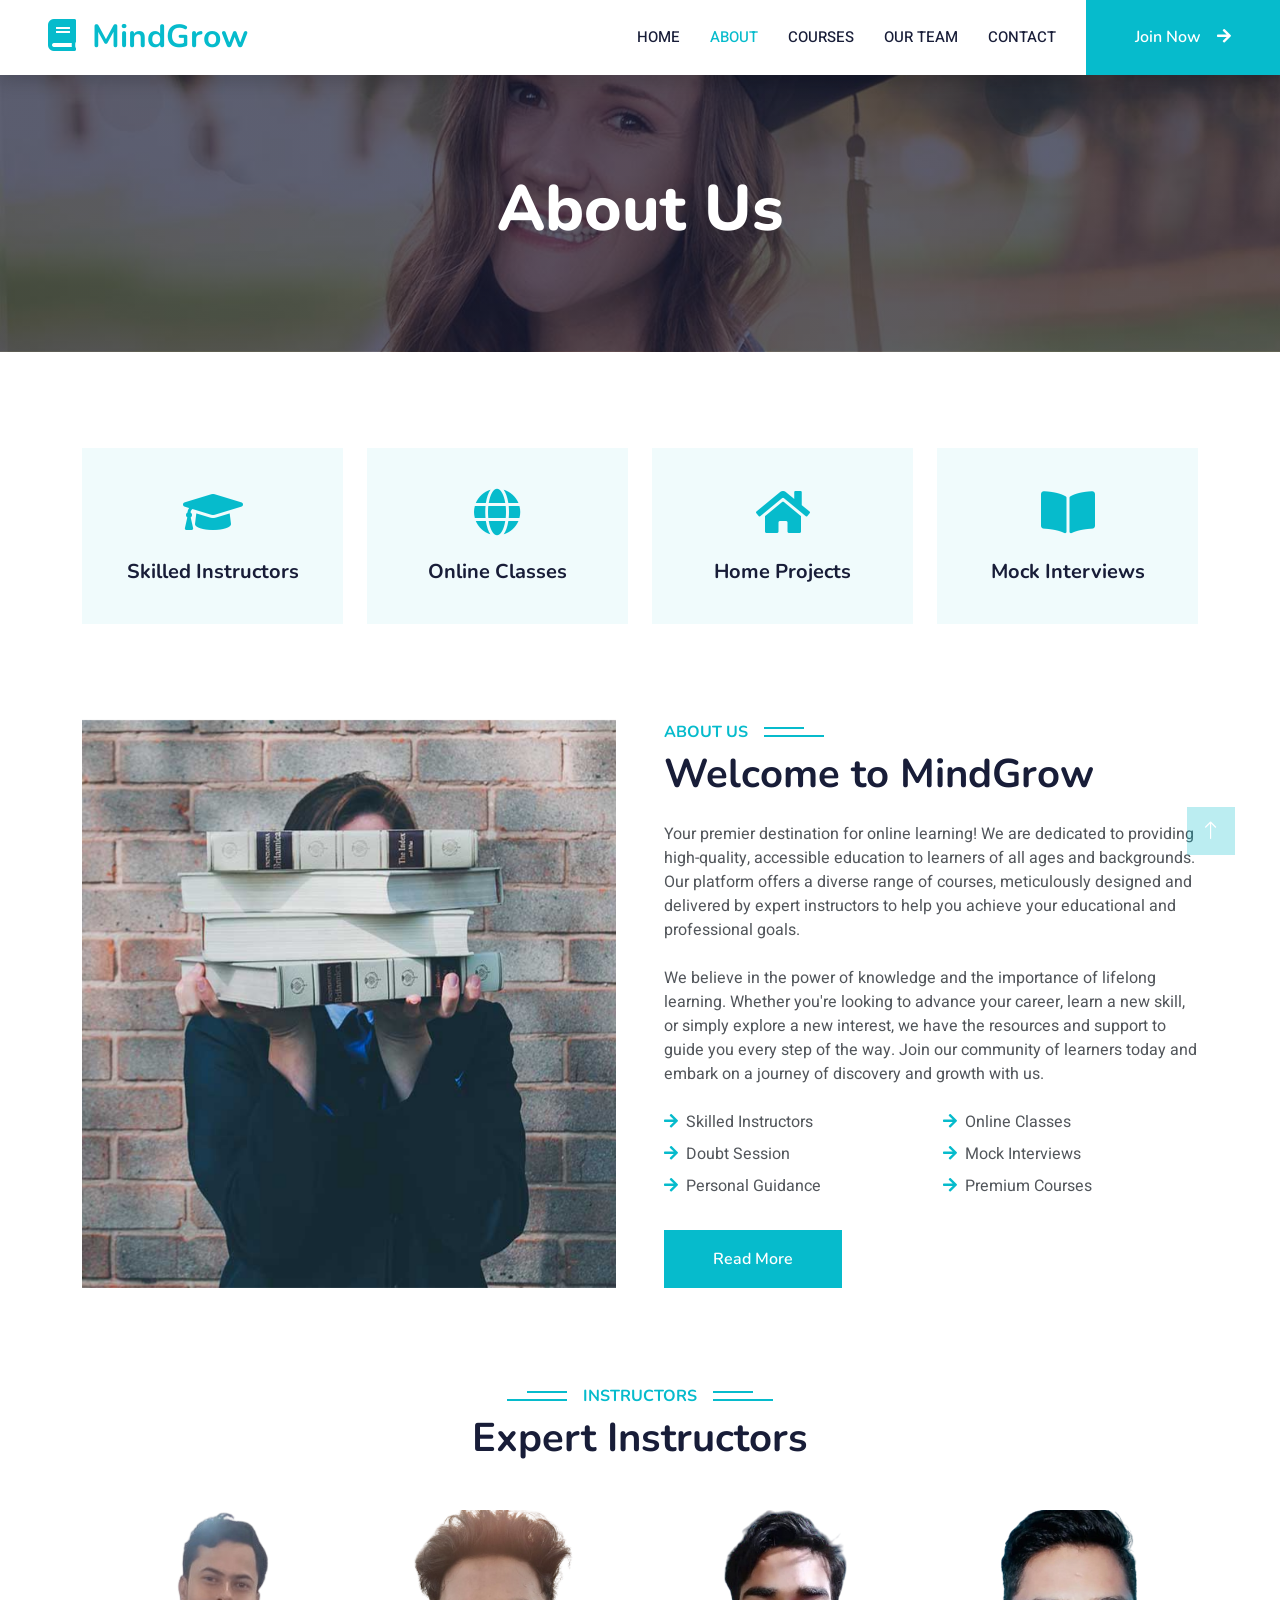
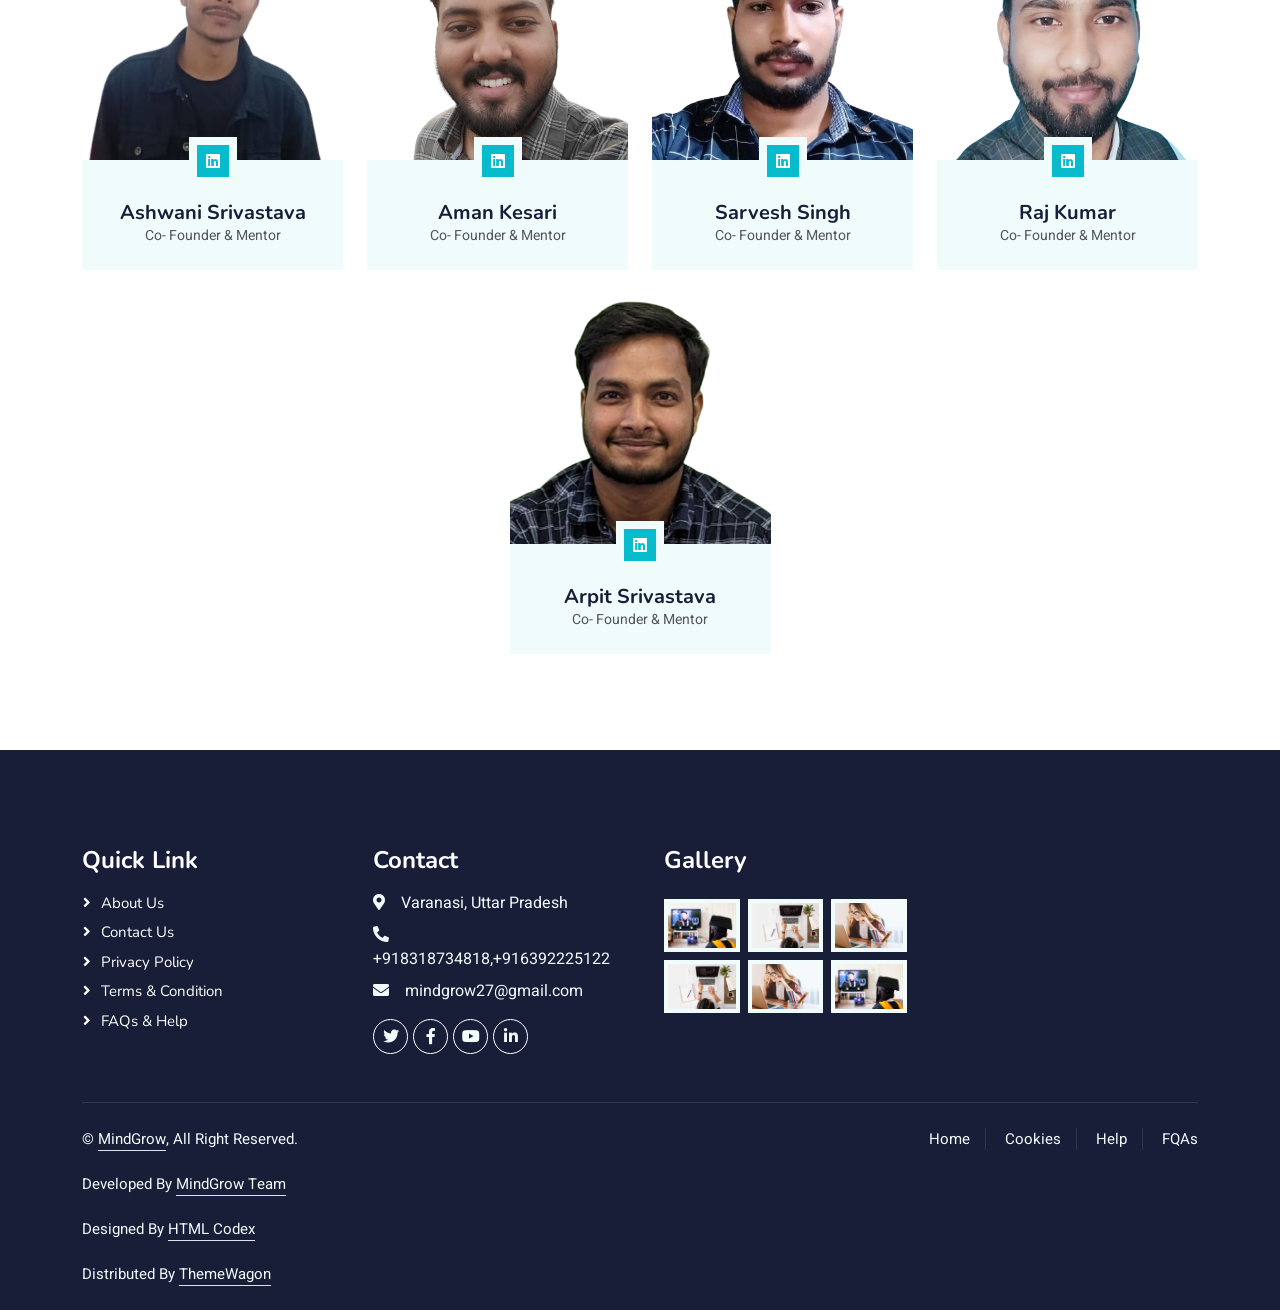
<file: about.html>
<!DOCTYPE html>
<html lang="en">

<head>
    <meta charset="utf-8">
    <title>MindGrow | About</title>
    <meta content="width=device-width, initial-scale=1.0" name="viewport">
    <meta content="" name="keywords">
    <meta content="" name="description">

    <!-- Favicon -->
    <link href="img/favicon.ico" rel="icon">

    <!-- Google Web Fonts -->
    <link rel="preconnect" href="https://fonts.googleapis.com">
    <link rel="preconnect" href="https://fonts.gstatic.com" crossorigin>
    <link href="https://fonts.googleapis.com/css2?family=Heebo:wght@400;500;600&family=Nunito:wght@600;700;800&display=swap" rel="stylesheet">

    <!-- Icon Font Stylesheet -->
    <link href="https://cdnjs.cloudflare.com/ajax/libs/font-awesome/5.10.0/css/all.min.css" rel="stylesheet">
    <link href="https://cdn.jsdelivr.net/npm/bootstrap-icons@1.4.1/font/bootstrap-icons.css" rel="stylesheet">

    <!-- Libraries Stylesheet -->
    <link href="lib/animate/animate.min.css" rel="stylesheet">
    <link href="lib/owlcarousel/assets/owl.carousel.min.css" rel="stylesheet">

    <!-- Customized Bootstrap Stylesheet -->
    <link href="css/bootstrap.min.css" rel="stylesheet">

    <!-- Template Stylesheet -->
    <link href="css/style.css" rel="stylesheet">
</head>

<body>
    <!-- Spinner Start -->
    <div id="spinner" class="show bg-white position-fixed translate-middle w-100 vh-100 top-50 start-50 d-flex align-items-center justify-content-center">
        <div class="spinner-border text-primary" style="width: 3rem; height: 3rem;" role="status">
            <span class="sr-only">Loading...</span>
        </div>
    </div>
    <!-- Spinner End -->


    <!-- Navbar Start -->
    <nav class="navbar navbar-expand-lg bg-white navbar-light shadow sticky-top p-0">
        <a href="index.html" class="navbar-brand d-flex align-items-center px-4 px-lg-5">
            <h2 class="m-0 text-primary"><i class="fa fa-book me-3"></i>MindGrow</h2>
        </a>
        <button type="button" class="navbar-toggler me-4" data-bs-toggle="collapse" data-bs-target="#navbarCollapse">
            <span class="navbar-toggler-icon"></span>
        </button>
        <div class="collapse navbar-collapse" id="navbarCollapse">
            <div class="navbar-nav ms-auto p-4 p-lg-0">
                <a href="index.html" class="nav-item nav-link">Home</a>
                <a href="about.html" class="nav-item nav-link active">About</a>
                <a href="courses.html" class="nav-item nav-link">Courses</a>
                <a href="team.html" class="nav-item nav-link">Our Team</a>
<!--                <div class="nav-item dropdown">-->
<!--                    <a href="#" class="nav-link dropdown-toggle" data-bs-toggle="dropdown">Pages</a>-->
<!--                    <div class="dropdown-menu fade-down m-0">-->
<!--                        <a href="team.html" class="dropdown-item">Our Team</a>-->
<!--                        <a href="testimonial.html" class="dropdown-item">Testimonial</a>-->
<!--                        <a href="404.html" class="dropdown-item">404 Page</a>-->
<!--                    </div>-->
<!--                </div>-->
                <a href="contact.html" class="nav-item nav-link">Contact</a>
            </div>
            <a href="https://forms.gle/4huRefKppdMYGSG97" class="btn btn-primary py-4 px-lg-5 d-none d-lg-block">Join Now<i class="fa fa-arrow-right ms-3"></i></a>
        </div>
    </nav>
    <!-- Navbar End -->


    <!-- Header Start -->
    <div class="container-fluid bg-primary py-5 mb-5 page-header">
        <div class="container py-5">
            <div class="row justify-content-center">
                <div class="col-lg-10 text-center">
                    <h1 class="display-3 text-white animated slideInDown">About Us</h1>
                    <nav aria-label="breadcrumb">
<!--                        <ol class="breadcrumb justify-content-center">-->
<!--                            <li class="breadcrumb-item"><a class="text-white" href="#">Home</a></li>-->
<!--                            <li class="breadcrumb-item"><a class="text-white" href="#">Pages</a></li>-->
<!--                            <li class="breadcrumb-item text-white active" aria-current="page">About</li>-->
<!--                        </ol>-->
                    </nav>
                </div>
            </div>
        </div>
    </div>
    <!-- Header End -->


    <!-- Service Start -->
    <div class="container-xxl py-5">
        <div class="container">
            <div class="row g-4">
                <div class="col-lg-3 col-sm-6 wow fadeInUp" data-wow-delay="0.1s">
                    <div class="service-item text-center pt-3">
                        <div class="p-4">
                            <i class="fa fa-3x fa-graduation-cap text-primary mb-4"></i>
                            <h5 class="mb-3">Skilled Instructors</h5>
<!--                            <p>Diam elitr kasd sed at elitr sed ipsum justo dolor sed clita amet diam</p>-->
                        </div>
                    </div>
                </div>
                <div class="col-lg-3 col-sm-6 wow fadeInUp" data-wow-delay="0.3s">
                    <div class="service-item text-center pt-3">
                        <div class="p-4">
                            <i class="fa fa-3x fa-globe text-primary mb-4"></i>
                            <h5 class="mb-3">Online Classes</h5>
<!--                            <p>Diam elitr kasd sed at elitr sed ipsum justo dolor sed clita amet diam</p>-->
                        </div>
                    </div>
                </div>
                <div class="col-lg-3 col-sm-6 wow fadeInUp" data-wow-delay="0.5s">
                    <div class="service-item text-center pt-3">
                        <div class="p-4">
                            <i class="fa fa-3x fa-home text-primary mb-4"></i>
                            <h5 class="mb-3">Home Projects</h5>
<!--                            <p>Diam elitr kasd sed at elitr sed ipsum justo dolor sed clita amet diam</p>-->
                        </div>
                    </div>
                </div>
                <div class="col-lg-3 col-sm-6 wow fadeInUp" data-wow-delay="0.7s">
                    <div class="service-item text-center pt-3">
                        <div class="p-4">
                            <i class="fa fa-3x fa-book-open text-primary mb-4"></i>
                            <h5 class="mb-3">Mock Interviews</h5>
<!--                            <p>Diam elitr kasd sed at elitr sed ipsum justo dolor sed clita amet diam</p>-->
                        </div>
                    </div>
                </div>
            </div>
        </div>
    </div>
    <!-- Service End -->


    <!-- About Start -->
    <div class="container-xxl py-5">
        <div class="container">
            <div class="row g-5">
                <div class="col-lg-6 wow fadeInUp" data-wow-delay="0.1s" style="min-height: 400px;">
                    <div class="position-relative h-100">
                        <img class="img-fluid position-absolute w-100 h-100" src="img/about.jpg" alt="" style="object-fit: cover;">
                    </div>
                </div>
                <div class="col-lg-6 wow fadeInUp" data-wow-delay="0.3s">
                    <h6 class="section-title bg-white text-start text-primary pe-3">About Us</h6>
                    <h1 class="mb-4">Welcome to MindGrow</h1>
                    <p class="mb-4">Your premier destination for online learning! We are dedicated to providing
                        high-quality, accessible education to learners of all ages and backgrounds. Our platform offers a
                        diverse range of courses, meticulously designed and delivered by expert instructors to help you
                        achieve your educational and professional goals.</p>
                    <p class="mb-4">We believe in the power of knowledge and the importance of lifelong learning. Whether
                        you're looking to advance your career, learn a new skill, or simply explore a new interest, we have
                        the resources and support to guide you every step of the way. Join our community of learners today
                        and embark on a journey of discovery and growth with us.</p>
                    <div class="row gy-2 gx-4 mb-4">
                        <div class="col-sm-6">
                            <p class="mb-0"><i class="fa fa-arrow-right text-primary me-2"></i>Skilled Instructors</p>
                        </div>
                        <div class="col-sm-6">
                            <p class="mb-0"><i class="fa fa-arrow-right text-primary me-2"></i>Online Classes</p>
                        </div>
                        <div class="col-sm-6">
                            <p class="mb-0"><i class="fa fa-arrow-right text-primary me-2"></i>Doubt Session</p>
                        </div>
                        <div class="col-sm-6">
                            <p class="mb-0"><i class="fa fa-arrow-right text-primary me-2"></i>Mock Interviews</p>
                        </div>
                        <div class="col-sm-6">
                            <p class="mb-0"><i class="fa fa-arrow-right text-primary me-2"></i>Personal Guidance</p>
                        </div>
                        <div class="col-sm-6">
                            <p class="mb-0"><i class="fa fa-arrow-right text-primary me-2"></i>Premium Courses</p>
                        </div>
                    </div>
                    <a class="btn btn-primary py-3 px-5 mt-2" href="courses.html">Read More</a>
                </div>
            </div>
        </div>
    </div>
    <!-- About End -->


    <!-- Team Start -->
    <div class="container-xxl py-5">
        <div class="container">
            <div class="text-center wow fadeInUp" data-wow-delay="0.1s">
                <h6 class="section-title bg-white text-center text-primary px-3">Instructors</h6>
                <h1 class="mb-5">Expert Instructors</h1>
            </div>
            <div class="row g-4">
                <div class="col-lg-3 col-md-6 wow fadeInUp" data-wow-delay="0.1s">
                    <div class="team-item bg-light">
                        <div class="overflow-hidden">
                            <img class="img-fluid" src="img/Ashwani.png" alt="">
                        </div>
                        <div class="position-relative d-flex justify-content-center" style="margin-top: -23px;">
                            <div class="bg-light d-flex justify-content-center pt-2 px-1">
                                <!--                                <a class="btn btn-sm-square btn-primary mx-1" href=""><i class="fab fa-facebook-f"></i></a>-->
                                <!--                                <a class="btn btn-sm-square btn-primary mx-1" href=""><i class="fab fa-twitter"></i></a>-->
                                <a class="btn btn-sm-square btn-primary mx-1" href="https://www.linkedin.com/in/ashwani-srivastava-1480051ba/"><i class="fab fa-linkedin"></i></a>
                            </div>
                        </div>
                        <div class="text-center p-4">
                            <h5 class="mb-0">Ashwani Srivastava</h5>
                            <small>Co- Founder & Mentor</small>
                        </div>
                    </div>
                </div>
                <div class="col-lg-3 col-md-6 wow fadeInUp" data-wow-delay="0.3s">
                    <div class="team-item bg-light">
                        <div class="overflow-hidden">
                            <img class="img-fluid" src="img/Aman.png" alt="">
                        </div>
                        <div class="position-relative d-flex justify-content-center" style="margin-top: -23px;">
                            <div class="bg-light d-flex justify-content-center pt-2 px-1">
                                <!--                                <a class="btn btn-sm-square btn-primary mx-1" href=""><i class="fab fa-facebook-f"></i></a>-->
                                <!--                                <a class="btn btn-sm-square btn-primary mx-1" href=""><i class="fab fa-twitter"></i></a>-->
                                <a class="btn btn-sm-square btn-primary mx-1" href="https://www.linkedin.com/in/aman-kesari/"><i class="fab fa-linkedin"></i></a>
                            </div>
                        </div>
                        <div class="text-center p-4">
                            <h5 class="mb-0">Aman Kesari</h5>
                            <small>Co- Founder & Mentor</small>
                        </div>
                    </div>
                </div>
                <div class="col-lg-3 col-md-6 wow fadeInUp" data-wow-delay="0.3s">
                    <div class="team-item bg-light">
                        <div class="overflow-hidden">
                            <img class="img-fluid" src="img/Sarvesh.png" alt="">
                        </div>
                        <div class="position-relative d-flex justify-content-center" style="margin-top: -23px;">
                            <div class="bg-light d-flex justify-content-center pt-2 px-1">
                                <!--                            <a class="btn btn-sm-square btn-primary mx-1" href=""><i class="fab fa-facebook-f"></i></a>-->
                                <!--                            <a class="btn btn-sm-square btn-primary mx-1" href=""><i class="fab fa-twitter"></i></a>-->
                                <a class="btn btn-sm-square btn-primary mx-1" href=""><i class="fab fa-linkedin"></i></a>
                            </div>
                        </div>
                        <div class="text-center p-4">
                            <h5 class="mb-0">Sarvesh Singh</h5>
                            <small>Co- Founder & Mentor</small>
                        </div>
                    </div>
                </div>
                <div class="col-lg-3 col-md-6 wow fadeInUp" data-wow-delay="0.5s">
                    <div class="team-item bg-light">
                        <div class="overflow-hidden">
                            <img class="img-fluid" src="img/Raj.png" alt="">
                        </div>
                        <div class="position-relative d-flex justify-content-center" style="margin-top: -23px;">
                            <div class="bg-light d-flex justify-content-center pt-2 px-1">
                                <!--                            <a class="btn btn-sm-square btn-primary mx-1" href=""><i class="fab fa-facebook-f"></i></a>-->
                                <!--                            <a class="btn btn-sm-square btn-primary mx-1" href=""><i class="fab fa-twitter"></i></a>-->
                                <a class="btn btn-sm-square btn-primary mx-1" href="https://www.linkedin.com/in/raj-kumar-209555206/"><i class="fab fa-linkedin"></i></a>
                            </div>
                        </div>
                        <div class="text-center p-4">
                            <h5 class="mb-0">Raj Kumar</h5>
                            <small>Co- Founder & Mentor</small>
                        </div>
                    </div>
                </div>
                <div class="col-lg-3 col-md-6 mx-auto wow fadeInUp" data-wow-delay="0.7s">
                    <div class="team-item bg-light">
                        <div class="overflow-hidden">
                            <img class="img-fluid" src="img/Arpit.jpg" alt="">
                        </div>
                        <div class="position-relative d-flex justify-content-center" style="margin-top: -23px;">
                            <div class="bg-light d-flex justify-content-center pt-2 px-1">
                                <!--                            <a class="btn btn-sm-square btn-primary mx-1" href=""><i class="fab fa-facebook-f"></i></a>-->
                                <!--                            <a class="btn btn-sm-square btn-primary mx-1" href=""><i class="fab fa-twitter"></i></a>-->
                                <a class="btn btn-sm-square btn-primary mx-1" href="https://www.linkedin.com/in/arpit-srivastava0395/"><i class="fab fa-linkedin"></i></a>
                            </div>
                        </div>
                        <div class="text-center p-4">
                            <h5 class="mb-0">Arpit Srivastava</h5>
                            <small>Co- Founder & Mentor</small>
                        </div>
                    </div>
                </div>
            </div>
        </div>
    </div>
    <!-- Team End -->


    <!-- Footer Start -->
    <div class="container-fluid bg-dark text-light footer pt-5 mt-5 wow fadeIn" data-wow-delay="0.1s">
        <div class="container py-5">
            <div class="row g-5">
                <div class="col-lg-3 col-md-6">
                    <h4 class="text-white mb-3">Quick Link</h4>
                    <a class="btn btn-link" href="about.html">About Us</a>
                    <a class="btn btn-link" href="contact.html">Contact Us</a>
                    <a class="btn btn-link" href="">Privacy Policy</a>
                    <a class="btn btn-link" href="">Terms & Condition</a>
                    <a class="btn btn-link" href="">FAQs & Help</a>
                </div>
                <div class="col-lg-3 col-md-6">
                    <h4 class="text-white mb-3">Contact</h4>
                    <p class="mb-2"><i class="fa fa-map-marker-alt me-3"></i>Varanasi, Uttar Pradesh</p>
                    <p class="mb-2"><i class="fa fa-phone-alt me-3"></i>+918318734818,+916392225122</p>
                    <p class="mb-2"><i class="fa fa-envelope me-3"></i>mindgrow27@gmail.com</p>
                    <div class="d-flex pt-2">
                        <a class="btn btn-outline-light btn-social" href=""><i class="fab fa-twitter"></i></a>
                        <a class="btn btn-outline-light btn-social" href=""><i class="fab fa-facebook-f"></i></a>
                        <a class="btn btn-outline-light btn-social" href=""><i class="fab fa-youtube"></i></a>
                        <a class="btn btn-outline-light btn-social"
                           href="https://www.linkedin.com/company/mindgro/mycompany/"><i class="fab fa-linkedin-in"></i></a>
                    </div>
                </div>
                <div class="col-lg-3 col-md-6">
                    <h4 class="text-white mb-3">Gallery</h4>
                    <div class="row g-2 pt-2">
                        <div class="col-4">
                            <img class="img-fluid bg-light p-1" src="img/course-1.jpg" alt="">
                        </div>
                        <div class="col-4">
                            <img class="img-fluid bg-light p-1" src="img/course-2.jpg" alt="">
                        </div>
                        <div class="col-4">
                            <img class="img-fluid bg-light p-1" src="img/course-3.jpg" alt="">
                        </div>
                        <div class="col-4">
                            <img class="img-fluid bg-light p-1" src="img/course-2.jpg" alt="">
                        </div>
                        <div class="col-4">
                            <img class="img-fluid bg-light p-1" src="img/course-3.jpg" alt="">
                        </div>
                        <div class="col-4">
                            <img class="img-fluid bg-light p-1" src="img/course-1.jpg" alt="">
                        </div>
                    </div>
                </div>
                <!--                <div class="col-lg-3 col-md-6">-->
                <!--                    <h4 class="text-white mb-3">Newsletter</h4>-->
                <!--                    <p></p>-->
                <!--                    <div class="position-relative mx-auto" style="max-width: 400px;">-->
                <!--                        <input class="form-control border-0 w-100 py-3 ps-4 pe-5" type="text" placeholder="Your email">-->
                <!--                        <button type="button" class="btn btn-primary py-2 position-absolute top-0 end-0 mt-2 me-2">SignUp</button>-->
                <!--                    </div>-->
                <!--                </div>-->
            </div>
        </div>
        <div class="container">
            <div class="copyright">
                <div class="row">
                    <div class="col-md-6 text-center text-md-start mb-3 mb-md-0">
                        &copy; <a class="border-bottom" href="#">MindGrow</a>, All Right Reserved.<br><br>
                        Developed By <a class="border-bottom" href="https://www.linkedin.com/company/mindgro/mycompany/">MindGrow Team</a><br><br>
                        <!--/*** This template is free as long as you keep the footer author’s credit link/attribution link/backlink. If you'd like to use the template without the footer author’s credit link/attribution link/backlink, you can purchase the Credit Removal License from "https://htmlcodex.com/credit-removal". Thank you for your support. ***/-->
                        Designed By <a class="border-bottom" href="https://htmlcodex.com">HTML Codex</a><br><br>
                        Distributed By <a class="border-bottom" href="https://themewagon.com">ThemeWagon</a>
                    </div>
                    <div class="col-md-6 text-center text-md-end">
                        <div class="footer-menu">
                            <a href="">Home</a>
                            <a href="">Cookies</a>
                            <a href="">Help</a>
                            <a href="">FQAs</a>
                        </div>
                    </div>
                </div>
            </div>
        </div>
    </div>
    <!-- Footer End -->


    <!-- Back to Top -->
    <a href="#" class="btn btn-lg btn-primary btn-lg-square back-to-top"><i class="bi bi-arrow-up"></i></a>


    <!-- JavaScript Libraries -->
    <script src="https://code.jquery.com/jquery-3.4.1.min.js"></script>
    <script src="https://cdn.jsdelivr.net/npm/bootstrap@5.0.0/dist/js/bootstrap.bundle.min.js"></script>
    <script src="lib/wow/wow.min.js"></script>
    <script src="lib/easing/easing.min.js"></script>
    <script src="lib/waypoints/waypoints.min.js"></script>
    <script src="lib/owlcarousel/owl.carousel.min.js"></script>

    <!-- Template Javascript -->
    <script src="js/main.js"></script>
</body>

</html>
</file>
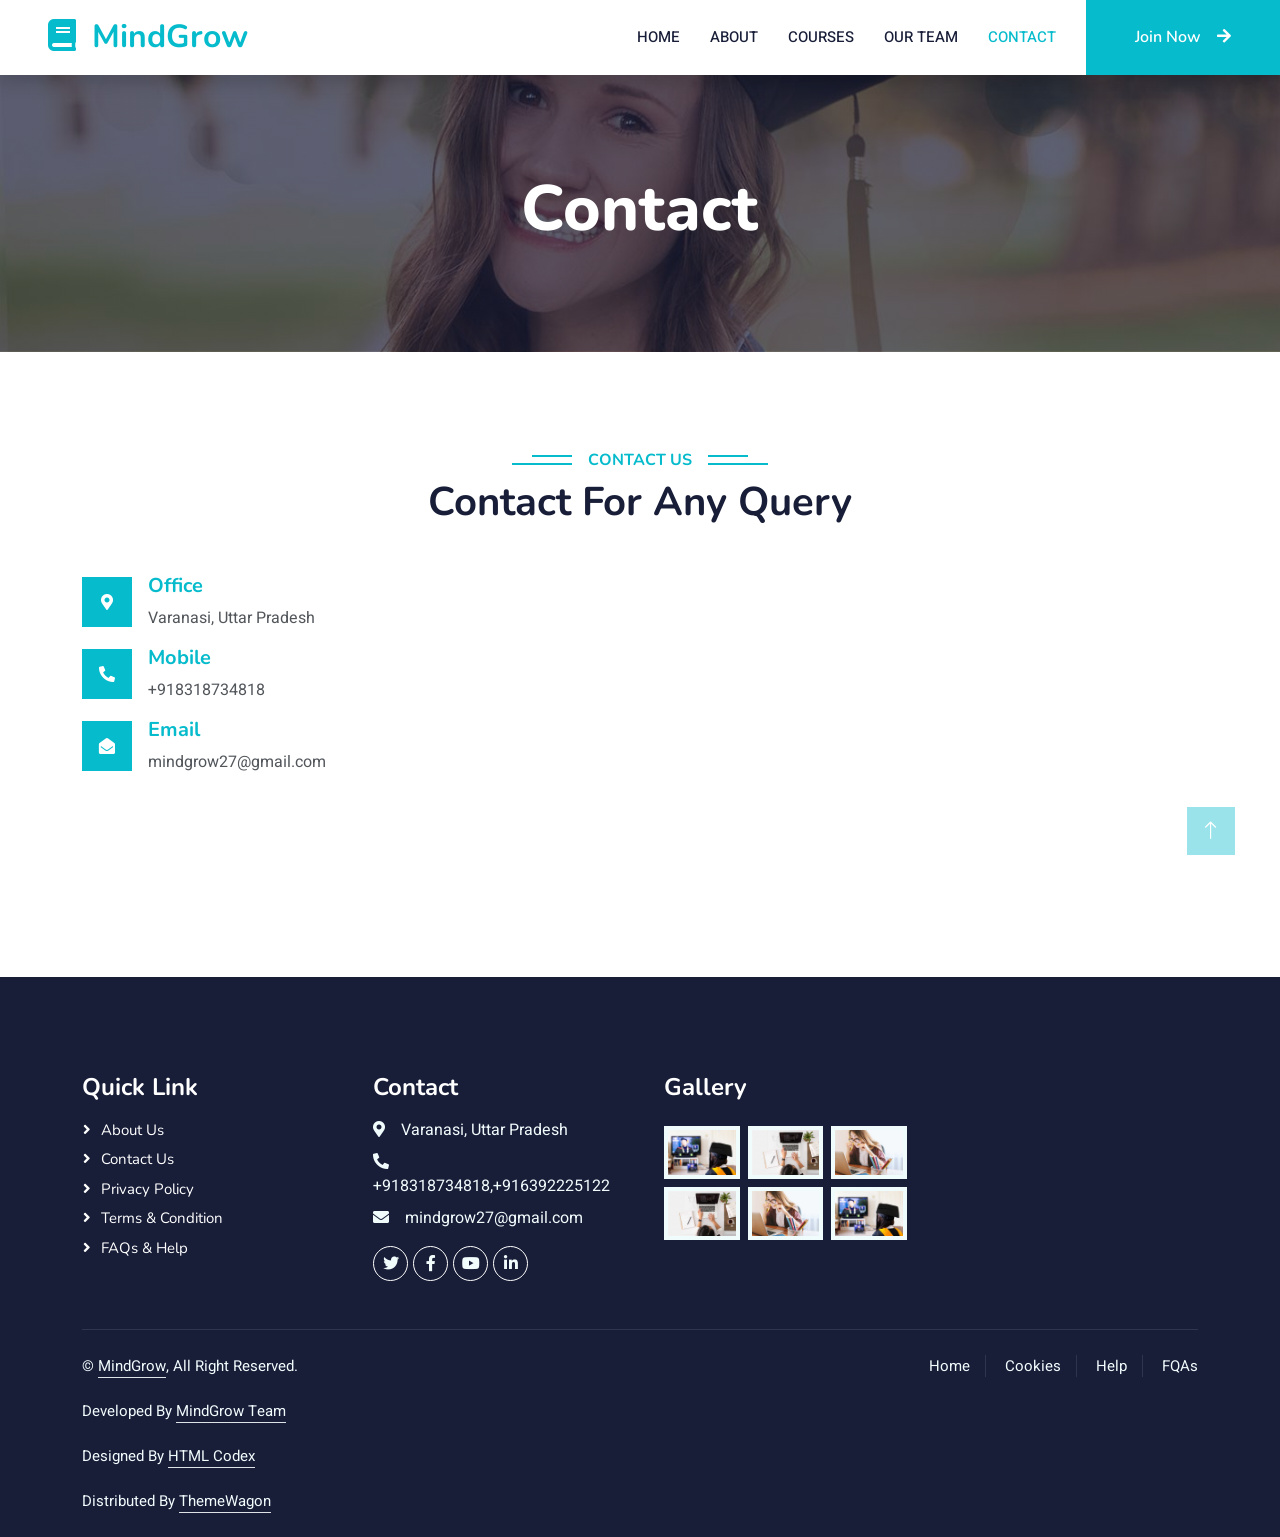
<file: contact.html>
<!DOCTYPE html>
<html lang="en">

<head>
    <meta charset="utf-8">
    <title>MindGrow | Contact</title>
    <meta content="width=device-width, initial-scale=1.0" name="viewport">
    <meta content="" name="keywords">
    <meta content="" name="description">

    <!-- Favicon -->
    <link href="img/favicon.ico" rel="icon">

    <!-- Google Web Fonts -->
    <link rel="preconnect" href="https://fonts.googleapis.com">
    <link rel="preconnect" href="https://fonts.gstatic.com" crossorigin>
    <link href="https://fonts.googleapis.com/css2?family=Heebo:wght@400;500;600&family=Nunito:wght@600;700;800&display=swap"
          rel="stylesheet">

    <!-- Icon Font Stylesheet -->
    <link href="https://cdnjs.cloudflare.com/ajax/libs/font-awesome/5.10.0/css/all.min.css" rel="stylesheet">
    <link href="https://cdn.jsdelivr.net/npm/bootstrap-icons@1.4.1/font/bootstrap-icons.css" rel="stylesheet">

    <!-- Libraries Stylesheet -->
    <link href="lib/animate/animate.min.css" rel="stylesheet">
    <link href="lib/owlcarousel/assets/owl.carousel.min.css" rel="stylesheet">

    <!-- Customized Bootstrap Stylesheet -->
    <link href="css/bootstrap.min.css" rel="stylesheet">

    <!-- Template Stylesheet -->
    <link href="css/style.css" rel="stylesheet">
</head>

<body>
<!-- Spinner Start -->
<div id="spinner"
     class="show bg-white position-fixed translate-middle w-100 vh-100 top-50 start-50 d-flex align-items-center justify-content-center">
    <div class="spinner-border text-primary" style="width: 3rem; height: 3rem;" role="status">
        <span class="sr-only">Loading...</span>
    </div>
</div>
<!-- Spinner End -->


<!-- Navbar Start -->
<nav class="navbar navbar-expand-lg bg-white navbar-light shadow sticky-top p-0">
    <a href="index.html" class="navbar-brand d-flex align-items-center px-4 px-lg-5">
        <h2 class="m-0 text-primary"><i class="fa fa-book me-3"></i>MindGrow</h2>
    </a>
    <button type="button" class="navbar-toggler me-4" data-bs-toggle="collapse" data-bs-target="#navbarCollapse">
        <span class="navbar-toggler-icon"></span>
    </button>
    <div class="collapse navbar-collapse" id="navbarCollapse">
        <div class="navbar-nav ms-auto p-4 p-lg-0">
            <a href="index.html" class="nav-item nav-link">Home</a>
            <a href="about.html" class="nav-item nav-link">About</a>
            <a href="courses.html" class="nav-item nav-link ">Courses</a>
            <a href="courses.html" class="nav-item nav-link">Our Team</a>
<!--            <div class="nav-item dropdown">-->
<!--                <a href="#" class="nav-link dropdown-toggle" data-bs-toggle="dropdown">Pages</a>-->
<!--                <div class="dropdown-menu fade-down m-0">-->
<!--                    <a href="team.html" class="dropdown-item">Our Team</a>-->
<!--                    <a href="testimonial.html" class="dropdown-item">Testimonial</a>-->
<!--                    <a href="404.html" class="dropdown-item">404 Page</a>-->
<!--                </div>-->
<!--            </div>-->
            <a href="contact.html" class="nav-item nav-link active">Contact</a>
        </div>
        <a href="https://forms.gle/4huRefKppdMYGSG97" class="btn btn-primary py-4 px-lg-5 d-none d-lg-block">Join Now<i class="fa fa-arrow-right ms-3"></i></a>
    </div>
</nav>
<!-- Navbar End -->


<!-- Header Start -->
<div class="container-fluid bg-primary py-5 mb-5 page-header">
    <div class="container py-5">
        <div class="row justify-content-center">
            <div class="col-lg-10 text-center">
                <h1 class="display-3 text-white animated slideInDown">Contact</h1>
                <nav aria-label="breadcrumb">
<!--                    <ol class="breadcrumb justify-content-center">-->
<!--                        <li class="breadcrumb-item"><a class="text-white" href="index.html">Home</a></li>-->
<!--                        <li class="breadcrumb-item"><a class="text-white" href="#">Pages</a></li>-->
<!--                        <li class="breadcrumb-item text-white active" aria-current="page">Contact</li>-->
<!--                    </ol>-->
                </nav>
            </div>
        </div>
    </div>
</div>
<!-- Header End -->


<!-- Contact Start -->
<div class="container-xxl py-5">
    <div class="container">
        <div class="text-center wow fadeInUp" data-wow-delay="0.1s">
            <h6 class="section-title bg-white text-center text-primary px-3">Contact Us</h6>
            <h1 class="mb-5">Contact For Any Query</h1>
        </div>
        <div class="row g-4">
            <div class="col-lg-4 col-md-6 wow fadeInUp" data-wow-delay="0.1s">
<!--                <h5>Get In Touch</h5>-->
<!--                <p class="mb-4">The contact form is currently inactive. Get a functional and working contact form with-->
<!--                    Ajax & PHP in a few minutes. Just copy and paste the files, add a little code and you're done. <a-->
<!--                            href="https://htmlcodex.com/contact-form">Download Now</a>.</p>-->
                <div class="d-flex align-items-center mb-3">
                    <div class="d-flex align-items-center justify-content-center flex-shrink-0 bg-primary"
                         style="width: 50px; height: 50px;">
                        <i class="fa fa-map-marker-alt text-white"></i>
                    </div>
                    <div class="ms-3">
                        <h5 class="text-primary">Office</h5>
                        <p class="mb-0">Varanasi, Uttar Pradesh</p>
                    </div>
                </div>
                <div class="d-flex align-items-center mb-3">
                    <div class="d-flex align-items-center justify-content-center flex-shrink-0 bg-primary"
                         style="width: 50px; height: 50px;">
                        <i class="fa fa-phone-alt text-white"></i>
                    </div>
                    <div class="ms-3">
                        <h5 class="text-primary">Mobile</h5>
                        <p class="mb-0">+918318734818</p>
                    </div>
                </div>
                <div class="d-flex align-items-center">
                    <div class="d-flex align-items-center justify-content-center flex-shrink-0 bg-primary"
                         style="width: 50px; height: 50px;">
                        <i class="fa fa-envelope-open text-white"></i>
                    </div>
                    <div class="ms-3">
                        <h5 class="text-primary">Email</h5>
                        <p class="mb-0">mindgrow27@gmail.com</p>
                    </div>
                </div>
            </div>
            <div class="col-lg-4 col-md-6 wow fadeInUp" data-wow-delay="0.3s">
                <iframe class="position-relative rounded w-100 h-100"
                        src="https://www.google.com/maps/embed?pb=!1m18!1m12!1m3!1d28786.005257062054!2d83.0076296!3d25.3176456!2m3!1f0!2f0!3f0!3m2!1i1024!2i768!4f13.1!3m3!1m2!1s0x3990dcde2fdf1f73%3A0x3a00dfdeaf110000!2sVaranasi%2C%20Uttar%20Pradesh!5e0!3m2!1sen!2sin!4v1690556747259!5m2!1sen!2sin"
                        frameborder="0" style="min-height: 300px; border:0;" allowfullscreen="" aria-hidden="false"
                        tabindex="0"></iframe>
            </div>
<!--            <div class="container-xxl py-5">-->
<!--                <div class="container">-->
<!--                    &lt;!&ndash; Other content &ndash;&gt;-->
<!--                    <div class="row g-4">-->
<!--                        &lt;!&ndash; Map or other elements &ndash;&gt;-->
<!--                        <div class="col-lg-4 col-md-12 wow fadeInUp" data-wow-delay="0.5s">-->
<!--                            <form action="send_email.php" method="post">-->
<!--                                <div class="row g-3">-->
<!--                                    <div class="col-md-6">-->
<!--                                        <div class="form-floating">-->
<!--                                            <input type="text" class="form-control" id="name" name="name" placeholder="Your Name">-->
<!--                                            <label for="name">Your Name</label>-->
<!--                                        </div>-->
<!--                                    </div>-->
<!--                                    <div class="col-md-6">-->
<!--                                        <div class="form-floating">-->
<!--                                            <input type="email" class="form-control" id="email" name="email" placeholder="Your Email">-->
<!--                                            <label for="email">Your Email</label>-->
<!--                                        </div>-->
<!--                                    </div>-->
<!--                                    <div class="col-12">-->
<!--                                        <div class="form-floating">-->
<!--                                            <input type="text" class="form-control" id="subject" name="subject" placeholder="Subject">-->
<!--                                            <label for="subject">Subject</label>-->
<!--                                        </div>-->
<!--                                    </div>-->
<!--                                    <div class="col-12">-->
<!--                                        <div class="form-floating">-->
<!--                                    <textarea class="form-control" placeholder="Leave a message here" id="message" name="message"-->
<!--                                              style="height: 150px"></textarea>-->
<!--                                            <label for="message">Message</label>-->
<!--                                        </div>-->
<!--                                    </div>-->
<!--                                    <div class="col-12">-->
<!--                                        <button class="btn btn-primary w-100 py-3" type="submit">Send Message</button>-->
<!--                                    </div>-->
<!--                                </div>-->
<!--                            </form>-->
<!--                        </div>-->
<!--                    </div>-->
<!--                </div>-->
<!--            </div>-->
        </div>
    </div>
</div>
<!-- Contact End -->


<!-- Footer Start -->
<div class="container-fluid bg-dark text-light footer pt-5 mt-5 wow fadeIn" data-wow-delay="0.1s">
    <div class="container py-5">
        <div class="row g-5">
            <div class="col-lg-3 col-md-6">
                <h4 class="text-white mb-3">Quick Link</h4>
                <a class="btn btn-link" href="about.html">About Us</a>
                <a class="btn btn-link" href="contact.html">Contact Us</a>
                <a class="btn btn-link" href="">Privacy Policy</a>
                <a class="btn btn-link" href="">Terms & Condition</a>
                <a class="btn btn-link" href="">FAQs & Help</a>
            </div>
            <div class="col-lg-3 col-md-6">
                <h4 class="text-white mb-3">Contact</h4>
                <p class="mb-2"><i class="fa fa-map-marker-alt me-3"></i>Varanasi, Uttar Pradesh</p>
                <p class="mb-2"><i class="fa fa-phone-alt me-3"></i>+918318734818,+916392225122</p>
                <p class="mb-2"><i class="fa fa-envelope me-3"></i>mindgrow27@gmail.com</p>
                <div class="d-flex pt-2">
                    <a class="btn btn-outline-light btn-social" href=""><i class="fab fa-twitter"></i></a>
                    <a class="btn btn-outline-light btn-social" href=""><i class="fab fa-facebook-f"></i></a>
                    <a class="btn btn-outline-light btn-social" href=""><i class="fab fa-youtube"></i></a>
                    <a class="btn btn-outline-light btn-social"
                       href="https://www.linkedin.com/company/mindgro/mycompany/"><i class="fab fa-linkedin-in"></i></a>
                </div>
            </div>
            <div class="col-lg-3 col-md-6">
                <h4 class="text-white mb-3">Gallery</h4>
                <div class="row g-2 pt-2">
                    <div class="col-4">
                        <img class="img-fluid bg-light p-1" src="img/course-1.jpg" alt="">
                    </div>
                    <div class="col-4">
                        <img class="img-fluid bg-light p-1" src="img/course-2.jpg" alt="">
                    </div>
                    <div class="col-4">
                        <img class="img-fluid bg-light p-1" src="img/course-3.jpg" alt="">
                    </div>
                    <div class="col-4">
                        <img class="img-fluid bg-light p-1" src="img/course-2.jpg" alt="">
                    </div>
                    <div class="col-4">
                        <img class="img-fluid bg-light p-1" src="img/course-3.jpg" alt="">
                    </div>
                    <div class="col-4">
                        <img class="img-fluid bg-light p-1" src="img/course-1.jpg" alt="">
                    </div>
                </div>
            </div>
            <!--                <div class="col-lg-3 col-md-6">-->
            <!--                    <h4 class="text-white mb-3">Newsletter</h4>-->
            <!--                    <p></p>-->
            <!--                    <div class="position-relative mx-auto" style="max-width: 400px;">-->
            <!--                        <input class="form-control border-0 w-100 py-3 ps-4 pe-5" type="text" placeholder="Your email">-->
            <!--                        <button type="button" class="btn btn-primary py-2 position-absolute top-0 end-0 mt-2 me-2">SignUp</button>-->
            <!--                    </div>-->
            <!--                </div>-->
        </div>
    </div>
    <div class="container">
        <div class="copyright">
            <div class="row">
                <div class="col-md-6 text-center text-md-start mb-3 mb-md-0">
                    &copy; <a class="border-bottom" href="#">MindGrow</a>, All Right Reserved.<br><br>
                    Developed By <a class="border-bottom" href="https://www.linkedin.com/company/mindgro/mycompany/">MindGrow Team</a><br><br>
                    <!--/*** This template is free as long as you keep the footer author’s credit link/attribution link/backlink. If you'd like to use the template without the footer author’s credit link/attribution link/backlink, you can purchase the Credit Removal License from "https://htmlcodex.com/credit-removal". Thank you for your support. ***/-->
                    Designed By <a class="border-bottom" href="https://htmlcodex.com">HTML Codex</a><br><br>
                    Distributed By <a class="border-bottom" href="https://themewagon.com">ThemeWagon</a>
                </div>
                <div class="col-md-6 text-center text-md-end">
                    <div class="footer-menu">
                        <a href="">Home</a>
                        <a href="">Cookies</a>
                        <a href="">Help</a>
                        <a href="">FQAs</a>
                    </div>
                </div>
            </div>
        </div>
    </div>
</div>
<!-- Footer End -->


<!-- Back to Top -->
<a href="#" class="btn btn-lg btn-primary btn-lg-square back-to-top"><i class="bi bi-arrow-up"></i></a>


<!-- JavaScript Libraries -->
<script src="https://code.jquery.com/jquery-3.4.1.min.js"></script>
<script src="https://cdn.jsdelivr.net/npm/bootstrap@5.0.0/dist/js/bootstrap.bundle.min.js"></script>
<script src="lib/wow/wow.min.js"></script>
<script src="lib/easing/easing.min.js"></script>
<script src="lib/waypoints/waypoints.min.js"></script>
<script src="lib/owlcarousel/owl.carousel.min.js"></script>

<!-- Template Javascript -->
<script src="js/main.js"></script>
</body>

</html>
</file>
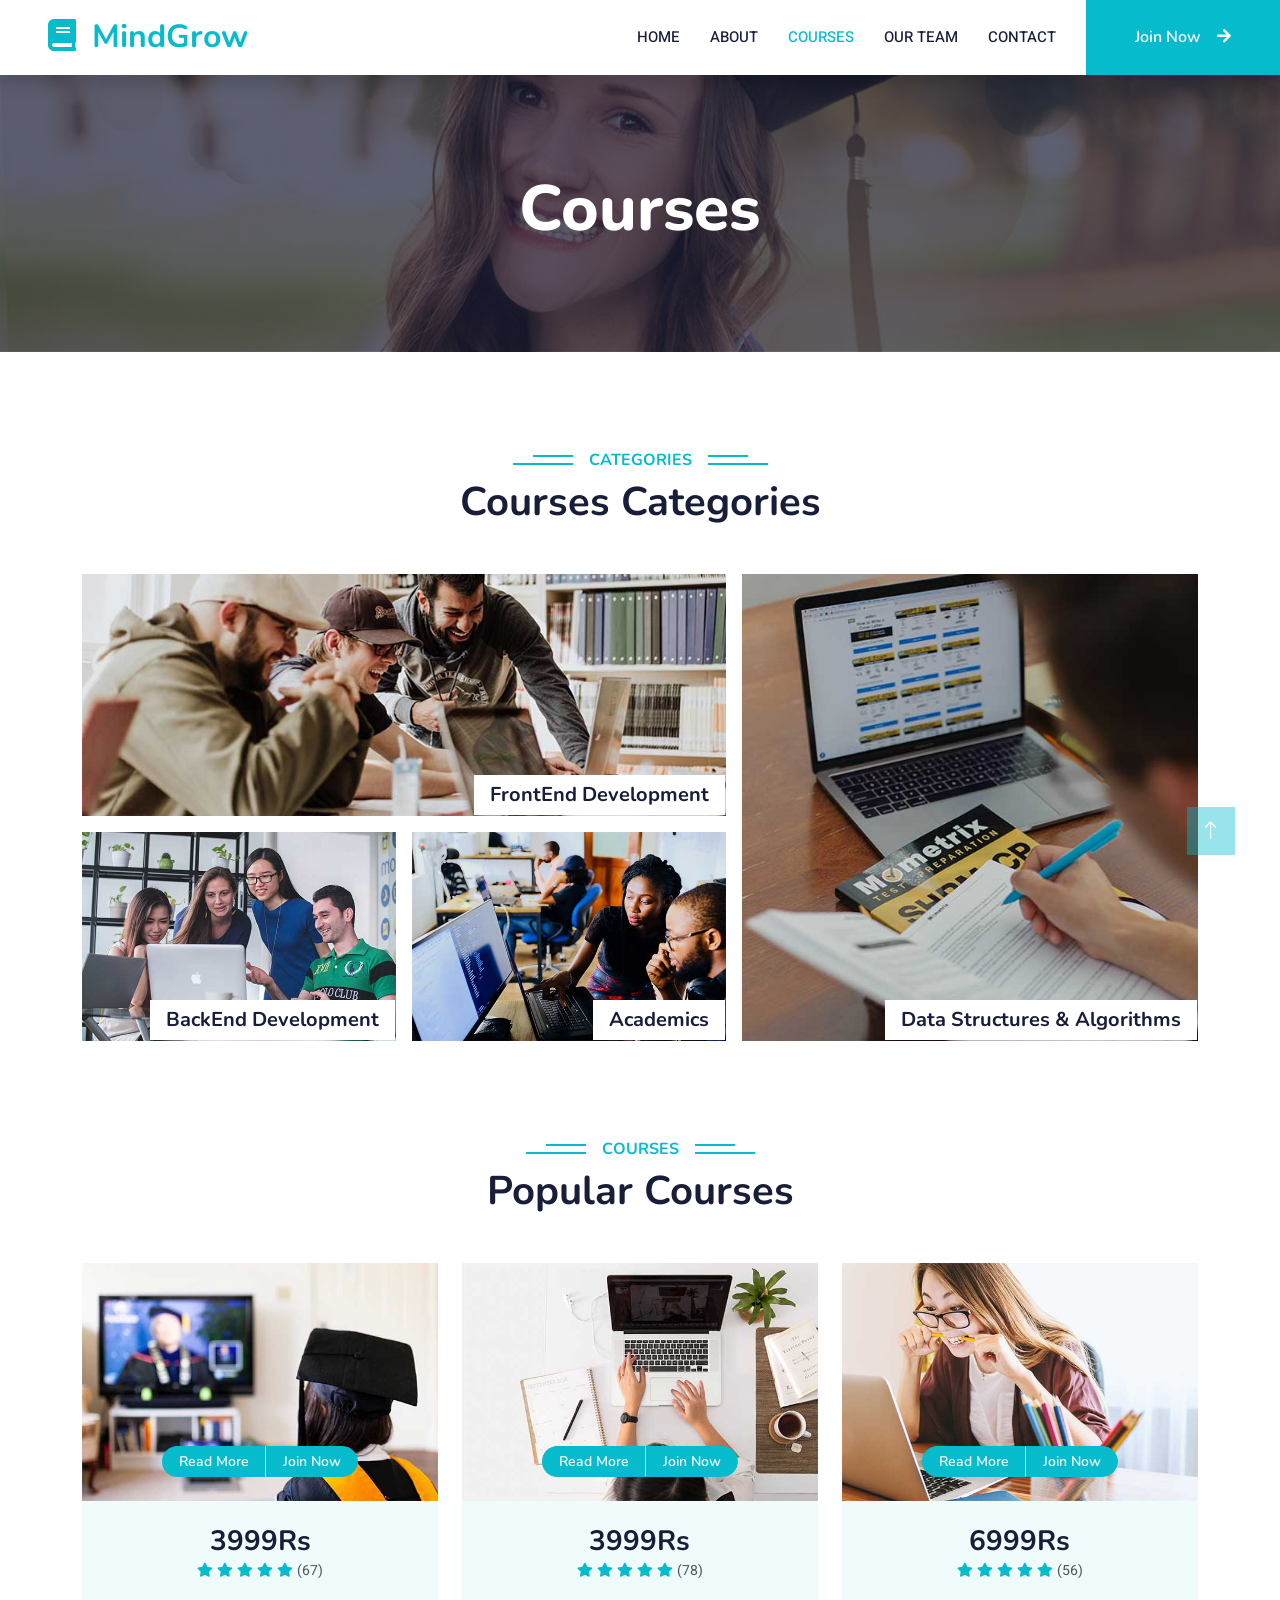
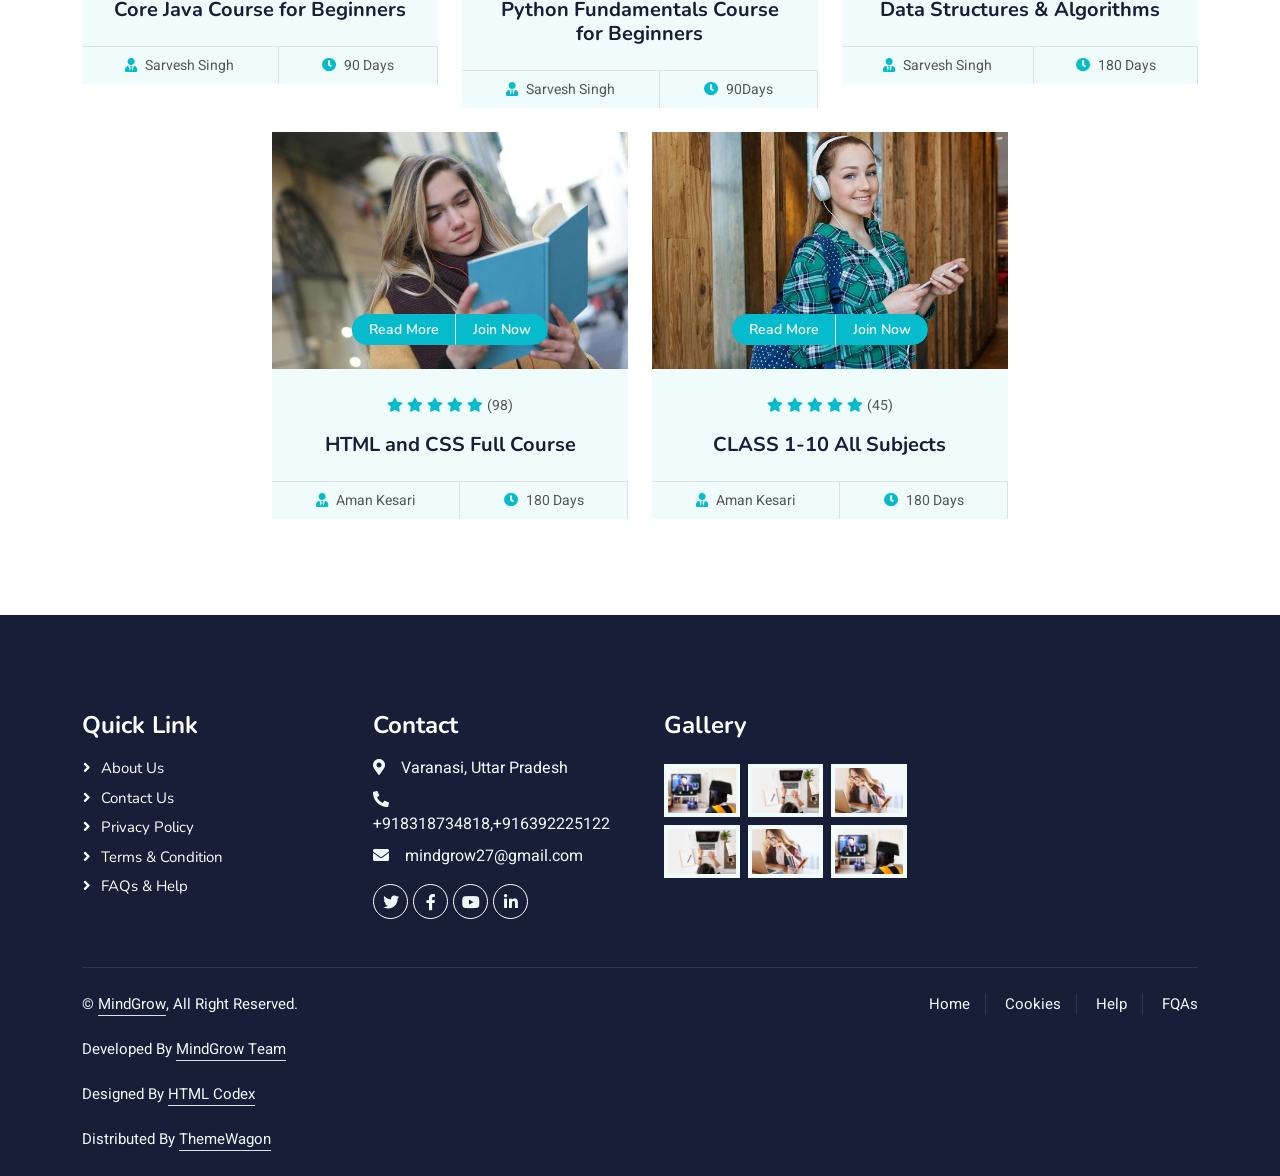
<file: courses.html>
<!DOCTYPE html>
<html lang="en">

<head>
    <meta charset="utf-8">
    <title>MindGrow | Courses</title>
    <meta content="width=device-width, initial-scale=1.0" name="viewport">
    <meta content="" name="keywords">
    <meta content="" name="description">

    <!-- Favicon -->
    <link href="img/favicon.ico" rel="icon">

    <!-- Google Web Fonts -->
    <link rel="preconnect" href="https://fonts.googleapis.com">
    <link rel="preconnect" href="https://fonts.gstatic.com" crossorigin>
    <link href="https://fonts.googleapis.com/css2?family=Heebo:wght@400;500;600&family=Nunito:wght@600;700;800&display=swap" rel="stylesheet">

    <!-- Icon Font Stylesheet -->
    <link href="https://cdnjs.cloudflare.com/ajax/libs/font-awesome/5.10.0/css/all.min.css" rel="stylesheet">
    <link href="https://cdn.jsdelivr.net/npm/bootstrap-icons@1.4.1/font/bootstrap-icons.css" rel="stylesheet">

    <!-- Libraries Stylesheet -->
    <link href="lib/animate/animate.min.css" rel="stylesheet">
    <link href="lib/owlcarousel/assets/owl.carousel.min.css" rel="stylesheet">

    <!-- Customized Bootstrap Stylesheet -->
    <link href="css/bootstrap.min.css" rel="stylesheet">

    <!-- Template Stylesheet -->
    <link href="css/style.css" rel="stylesheet">
</head>

<body>
    <!-- Spinner Start -->
    <div id="spinner" class="show bg-white position-fixed translate-middle w-100 vh-100 top-50 start-50 d-flex align-items-center justify-content-center">
        <div class="spinner-border text-primary" style="width: 3rem; height: 3rem;" role="status">
            <span class="sr-only">Loading...</span>
        </div>
    </div>
    <!-- Spinner End -->


    <!-- Navbar Start -->
    <nav class="navbar navbar-expand-lg bg-white navbar-light shadow sticky-top p-0">
        <a href="index.html" class="navbar-brand d-flex align-items-center px-4 px-lg-5">
            <h2 class="m-0 text-primary"><i class="fa fa-book me-3"></i>MindGrow</h2>
        </a>
        <button type="button" class="navbar-toggler me-4" data-bs-toggle="collapse" data-bs-target="#navbarCollapse">
            <span class="navbar-toggler-icon"></span>
        </button>
        <div class="collapse navbar-collapse" id="navbarCollapse">
            <div class="navbar-nav ms-auto p-4 p-lg-0">
                <a href="index.html" class="nav-item nav-link">Home</a>
                <a href="about.html" class="nav-item nav-link">About</a>
                <a href="courses.html" class="nav-item nav-link active">Courses</a>
                <a href="team.html" class="nav-item nav-link">Our Team</a>
<!--                <div class="nav-item dropdown">-->
<!--                    <a href="#" class="nav-link dropdown-toggle" data-bs-toggle="dropdown">Pages</a>-->
<!--                    <div class="dropdown-menu fade-down m-0">-->
<!--                        -->
<!--                        <a href="testimonial.html" class="dropdown-item">Testimonial</a>-->
<!--                        <a href="404.html" class="dropdown-item">404 Page</a>-->
<!--                    </div>-->
<!--                </div>-->
                <a href="contact.html" class="nav-item nav-link">Contact</a>
            </div>
            <a href="https://forms.gle/4huRefKppdMYGSG97" class="btn btn-primary py-4 px-lg-5 d-none d-lg-block">Join Now<i class="fa fa-arrow-right ms-3"></i></a>
        </div>
    </nav>
    <!-- Navbar End -->


    <!-- Header Start -->
    <div class="container-fluid bg-primary py-5 mb-5 page-header">
        <div class="container py-5">
            <div class="row justify-content-center">
                <div class="col-lg-10 text-center">
                    <h1 class="display-3 text-white animated slideInDown">Courses</h1>
                    <nav aria-label="breadcrumb">
<!--                        <ol class="breadcrumb justify-content-center">-->
<!--                            <li class="breadcrumb-item"><a class="text-white" href="#">Home</a></li>-->
<!--                            <li class="breadcrumb-item"><a class="text-white" href="#">Pages</a></li>-->
<!--                            <li class="breadcrumb-item text-white active" aria-current="page">Courses</li>-->
<!--                        </ol>-->
                    </nav>
                </div>
            </div>
        </div>
    </div>
    <!-- Header End -->


    <!-- Categories Start -->
    <div class="container-xxl py-5 category">
        <div class="container">
            <div class="text-center wow fadeInUp" data-wow-delay="0.1s">
                <h6 class="section-title bg-white text-center text-primary px-3">Categories</h6>
                <h1 class="mb-5">Courses Categories</h1>
            </div>
            <div class="row g-3">
                <div class="col-lg-7 col-md-6">
                    <div class="row g-3">
                        <div class="col-lg-12 col-md-12 wow zoomIn" data-wow-delay="0.1s">
                            <a class="position-relative d-block overflow-hidden" href="">
                                <img class="img-fluid" src="img/cat-1.jpg" alt="">
                                <div class="bg-white text-center position-absolute bottom-0 end-0 py-2 px-3"
                                     style="margin: 1px;">
                                    <h5 class="m-0">FrontEnd Development</h5>
                                    <small class="text-primary"></small>
                                </div>
                            </a>
                        </div>
                        <div class="col-lg-6 col-md-12 wow zoomIn" data-wow-delay="0.3s">
                            <a class="position-relative d-block overflow-hidden" href="">
                                <img class="img-fluid" src="img/cat-2.jpg" alt="">
                                <div class="bg-white text-center position-absolute bottom-0 end-0 py-2 px-3"
                                     style="margin: 1px;">
                                    <h5 class="m-0">BackEnd Development</h5>
                                    <small class="text-primary"></small>
                                </div>
                            </a>
                        </div>
                        <div class="col-lg-6 col-md-12 wow zoomIn" data-wow-delay="0.5s">
                            <a class="position-relative d-block overflow-hidden" href="">
                                <img class="img-fluid" src="img/cat-3.jpg" alt="">
                                <div class="bg-white text-center position-absolute bottom-0 end-0 py-2 px-3"
                                     style="margin: 1px;">
                                    <h5 class="m-0">Academics</h5>
                                    <small class="text-primary"></small>
                                </div>
                            </a>
                        </div>
                    </div>
                </div>
                <div class="col-lg-5 col-md-6 wow zoomIn" data-wow-delay="0.7s" style="min-height: 350px;">
                    <a class="position-relative d-block h-100 overflow-hidden" href="">
                        <img class="img-fluid position-absolute w-100 h-100" src="img/cat-4.jpg" alt=""
                             style="object-fit: cover;">
                        <div class="bg-white text-center position-absolute bottom-0 end-0 py-2 px-3" style="margin:  1px;">
                            <h5 class="m-0">Data Structures & Algorithms</h5>
                            <small class="text-primary"></small>
                        </div>
                    </a>
                </div>
            </div>
        </div>
    </div>
    <!-- Categories End -->


    <!-- Courses Start -->
    <div class="container-xxl py-5">
        <div class="container">
            <div class="text-center wow fadeInUp" data-wow-delay="0.1s">
                <h6 class="section-title bg-white text-center text-primary px-3">Courses</h6>
                <h1 class="mb-5">Popular Courses</h1>
            </div>
            <div class="row g-4 justify-content-center">
                <div class="col-lg-4 col-md-6 wow fadeInUp" data-wow-delay="0.1s">
                    <div class="course-item bg-light">
                        <div class="position-relative overflow-hidden">
                            <img class="img-fluid" src="img/course-1.jpg" alt="">
                            <div class="w-100 d-flex justify-content-center position-absolute bottom-0 start-0 mb-4">
                                <a href="courses.html" class="flex-shrink-0 btn btn-sm btn-primary px-3 border-end"
                                   style="border-radius: 30px 0 0 30px;">Read More</a>
                                <a href="https://forms.gle/4huRefKppdMYGSG97" class="flex-shrink-0 btn btn-sm btn-primary px-3"
                                   style="border-radius: 0 30px 30px 0;">Join Now</a>
                            </div>
                        </div>
                        <div class="text-center p-4 pb-0">
                            <h3 class="mb-0">3999Rs</h3>
                            <div class="mb-3">
                                <small class="fa fa-star text-primary"></small>
                                <small class="fa fa-star text-primary"></small>
                                <small class="fa fa-star text-primary"></small>
                                <small class="fa fa-star text-primary"></small>
                                <small class="fa fa-star text-primary"></small>
                                <small>(67)</small>
                            </div>
                            <h5 class="mb-4">Core Java Course for Beginners</h5>
                        </div>
                        <div class="d-flex border-top">
                            <small class="flex-fill text-center border-end py-2"><i
                                    class="fa fa-user-tie text-primary me-2"></i>Sarvesh Singh</small>
                            <small class="flex-fill text-center border-end py-2"><i
                                    class="fa fa-clock text-primary me-2"></i>90 Days</small>
                            <!--                            <small class="flex-fill text-center py-2"><i class="fa fa-user text-primary me-2"></i>30 Students</small>-->
                        </div>
                    </div>
                </div>
                <div class="col-lg-4 col-md-6 wow fadeInUp" data-wow-delay="0.3s">
                    <div class="course-item bg-light">
                        <div class="position-relative overflow-hidden">
                            <img class="img-fluid" src="img/course-2.jpg" alt="">
                            <div class="w-100 d-flex justify-content-center position-absolute bottom-0 start-0 mb-4">
                                <a href="courses.html" class="flex-shrink-0 btn btn-sm btn-primary px-3 border-end"
                                   style="border-radius: 30px 0 0 30px;">Read More</a>
                                <a href="https://forms.gle/4huRefKppdMYGSG97" class="flex-shrink-0 btn btn-sm btn-primary px-3"
                                   style="border-radius: 0 30px 30px 0;">Join Now</a>
                            </div>
                        </div>
                        <div class="text-center p-4 pb-0">
                            <h3 class="mb-0">3999Rs</h3>
                            <div class="mb-3">
                                <small class="fa fa-star text-primary"></small>
                                <small class="fa fa-star text-primary"></small>
                                <small class="fa fa-star text-primary"></small>
                                <small class="fa fa-star text-primary"></small>
                                <small class="fa fa-star text-primary"></small>
                                <small>(78)</small>
                            </div>
                            <h5 class="mb-4">Python Fundamentals Course for Beginners</h5>
                        </div>
                        <div class="d-flex border-top">
                            <small class="flex-fill text-center border-end py-2"><i
                                    class="fa fa-user-tie text-primary me-2"></i>Sarvesh Singh</small>
                            <small class="flex-fill text-center border-end py-2"><i
                                    class="fa fa-clock text-primary me-2"></i>90Days</small>
                            <!--                            <small class="flex-fill text-center py-2"><i class="fa fa-user text-primary me-2"></i></small>-->
                        </div>
                    </div>
                </div>
                <div class="col-lg-4 col-md-6 wow fadeInUp" data-wow-delay="0.5s">
                    <div class="course-item bg-light">
                        <div class="position-relative overflow-hidden">
                            <img class="img-fluid" src="img/course-3.jpg" alt="">
                            <div class="w-100 d-flex justify-content-center position-absolute bottom-0 start-0 mb-4">
                                <a href="courses.html" class="flex-shrink-0 btn btn-sm btn-primary px-3 border-end"
                                   style="border-radius: 30px 0 0 30px;">Read More</a>
                                <a href="https://forms.gle/4huRefKppdMYGSG97" class="flex-shrink-0 btn btn-sm btn-primary px-3"
                                   style="border-radius: 0 30px 30px 0;">Join Now</a>
                            </div>
                        </div>
                        <div class="text-center p-4 pb-0">
                            <h3 class="mb-0">6999Rs</h3>
                            <div class="mb-3">
                                <small class="fa fa-star text-primary"></small>
                                <small class="fa fa-star text-primary"></small>
                                <small class="fa fa-star text-primary"></small>
                                <small class="fa fa-star text-primary"></small>
                                <small class="fa fa-star text-primary"></small>
                                <small>(56)</small>
                            </div>
                            <h5 class="mb-4">Data Structures & Algorithms</h5>
                        </div>
                        <div class="d-flex border-top">
                            <small class="flex-fill text-center border-end py-2"><i
                                    class="fa fa-user-tie text-primary me-2"></i>Sarvesh Singh</small>
                            <small class="flex-fill text-center border-end py-2"><i
                                    class="fa fa-clock text-primary me-2"></i>180 Days</small>
                            <!--                            <small class="flex-fill text-center py-2"><i class="fa fa-user text-primary me-2"></i>30 Students</small>-->
                        </div>

                    </div>
                </div>
                <div class="col-lg-4 col-md-6 wow fadeInUp" data-wow-delay="0.5s">
                    <div class="course-item bg-light">
                        <div class="position-relative overflow-hidden">
                            <img class="img-fluid" src="img/pexels-olly-3781775%20(1).jpg" alt="">
                            <div class="w-100 d-flex justify-content-center position-absolute bottom-0 start-0 mb-4">
                                <a href="courses.html" class="flex-shrink-0 btn btn-sm btn-primary px-3 border-end"
                                   style="border-radius: 30px 0 0 30px;">Read More</a>
                                <a href="https://forms.gle/4huRefKppdMYGSG97" class="flex-shrink-0 btn btn-sm btn-primary px-3"
                                   style="border-radius: 0 30px 30px 0;">Join Now</a>
                            </div>
                        </div>
                        <div class="text-center p-4 pb-0">
<!--                            <h3 class="mb-0">6999R</h3>-->
                            <div class="mb-3">
                                <small class="fa fa-star text-primary"></small>
                                <small class="fa fa-star text-primary"></small>
                                <small class="fa fa-star text-primary"></small>
                                <small class="fa fa-star text-primary"></small>
                                <small class="fa fa-star text-primary"></small>
                                <small>(98)</small>
                            </div>
                            <h5 class="mb-4">HTML and CSS Full Course</h5>
                        </div>
                        <div class="d-flex border-top">
                            <small class="flex-fill text-center border-end py-2"><i
                                    class="fa fa-user-tie text-primary me-2"></i>Aman Kesari</small>
                            <small class="flex-fill text-center border-end py-2"><i
                                    class="fa fa-clock text-primary me-2"></i>180 Days</small>
                            <!--                            <small class="flex-fill text-center py-2"><i class="fa fa-user text-primary me-2"></i>30 Students</small>-->
                        </div>

                    </div>
                </div>
                <div class="col-lg-4 col-md-6 wow fadeInUp" data-wow-delay="0.5s">
                    <div class="course-item bg-light">
                        <div class="position-relative overflow-hidden">
                            <img class="img-fluid" src="img/pexels-anastasiya-gepp-654466-14.jpg" alt="">
                            <div class="w-100 d-flex justify-content-center position-absolute bottom-0 start-0 mb-4">
                                <a href="courses.html" class="flex-shrink-0 btn btn-sm btn-primary px-3 border-end"
                                   style="border-radius: 30px 0 0 30px;">Read More</a>
                                <a href="https://forms.gle/4huRefKppdMYGSG97" class="flex-shrink-0 btn btn-sm btn-primary px-3"
                                   style="border-radius: 0 30px 30px 0;">Join Now</a>
                            </div>
                        </div>
                        <div class="text-center p-4 pb-0">
                            <!--                            <h3 class="mb-0">6999R</h3>-->
                            <div class="mb-3">
                                <small class="fa fa-star text-primary"></small>
                                <small class="fa fa-star text-primary"></small>
                                <small class="fa fa-star text-primary"></small>
                                <small class="fa fa-star text-primary"></small>
                                <small class="fa fa-star text-primary"></small>
                                <small>(45)</small>
                            </div>
                            <h5 class="mb-4">CLASS 1-10 All Subjects</h5>
                        </div>
                        <div class="d-flex border-top">
                            <small class="flex-fill text-center border-end py-2"><i
                                    class="fa fa-user-tie text-primary me-2"></i>Aman Kesari</small>
                            <small class="flex-fill text-center border-end py-2"><i
                                    class="fa fa-clock text-primary me-2"></i>180 Days</small>
                            <!--                            <small class="flex-fill text-center py-2"><i class="fa fa-user text-primary me-2"></i>30 Students</small>-->
                        </div>

                    </div>
                </div>
            </div>
        </div>
    </div>
    <!-- Courses End -->


<!--    &lt;!&ndash; Testimonial Start &ndash;&gt;-->
<!--    <div class="container-xxl py-5 wow fadeInUp" data-wow-delay="0.1s">-->
<!--        <div class="container">-->
<!--            <div class="text-center">-->
<!--                <h6 class="section-title bg-white text-center text-primary px-3">Testimonial</h6>-->
<!--                <h1 class="mb-5">Our Students Say!</h1>-->
<!--            </div>-->
<!--            <div class="owl-carousel testimonial-carousel position-relative">-->
<!--                <div class="testimonial-item text-center">-->
<!--                    <img class="border rounded-circle p-2 mx-auto mb-3" src="img/testimonial-1.jpg" style="width: 80px; height: 80px;">-->
<!--                    <h5 class="mb-0">Client Name</h5>-->
<!--                    <p>Profession</p>-->
<!--                    <div class="testimonial-text bg-light text-center p-4">-->
<!--                    <p class="mb-0">Tempor erat elitr rebum at clita. Diam dolor diam ipsum sit diam amet diam et eos. Clita erat ipsum et lorem et sit.</p>-->
<!--                    </div>-->
<!--                </div>-->
<!--                <div class="testimonial-item text-center">-->
<!--                    <img class="border rounded-circle p-2 mx-auto mb-3" src="img/testimonial-2.jpg" style="width: 80px; height: 80px;">-->
<!--                    <h5 class="mb-0">Client Name</h5>-->
<!--                    <p>Profession</p>-->
<!--                    <div class="testimonial-text bg-light text-center p-4">-->
<!--                    <p class="mb-0">Tempor erat elitr rebum at clita. Diam dolor diam ipsum sit diam amet diam et eos. Clita erat ipsum et lorem et sit.</p>-->
<!--                    </div>-->
<!--                </div>-->
<!--                <div class="testimonial-item text-center">-->
<!--                    <img class="border rounded-circle p-2 mx-auto mb-3" src="img/testimonial-3.jpg" style="width: 80px; height: 80px;">-->
<!--                    <h5 class="mb-0">Client Name</h5>-->
<!--                    <p>Profession</p>-->
<!--                    <div class="testimonial-text bg-light text-center p-4">-->
<!--                    <p class="mb-0">Tempor erat elitr rebum at clita. Diam dolor diam ipsum sit diam amet diam et eos. Clita erat ipsum et lorem et sit.</p>-->
<!--                    </div>-->
<!--                </div>-->
<!--                <div class="testimonial-item text-center">-->
<!--                    <img class="border rounded-circle p-2 mx-auto mb-3" src="img/testimonial-4.jpg" style="width: 80px; height: 80px;">-->
<!--                    <h5 class="mb-0">Client Name</h5>-->
<!--                    <p>Profession</p>-->
<!--                    <div class="testimonial-text bg-light text-center p-4">-->
<!--                    <p class="mb-0">Tempor erat elitr rebum at clita. Diam dolor diam ipsum sit diam amet diam et eos. Clita erat ipsum et lorem et sit.</p>-->
<!--                    </div>-->
<!--                </div>-->
<!--            </div>-->
<!--        </div>-->
<!--    </div>-->
<!--    &lt;!&ndash; Testimonial End &ndash;&gt;-->


    <!-- Footer Start -->
    <div class="container-fluid bg-dark text-light footer pt-5 mt-5 wow fadeIn" data-wow-delay="0.1s">
        <div class="container py-5">
            <div class="row g-5">
                <div class="col-lg-3 col-md-6">
                    <h4 class="text-white mb-3">Quick Link</h4>
                    <a class="btn btn-link" href="about.html">About Us</a>
                    <a class="btn btn-link" href="contact.html">Contact Us</a>
                    <a class="btn btn-link" href="">Privacy Policy</a>
                    <a class="btn btn-link" href="">Terms & Condition</a>
                    <a class="btn btn-link" href="">FAQs & Help</a>
                </div>
                <div class="col-lg-3 col-md-6">
                    <h4 class="text-white mb-3">Contact</h4>
                    <p class="mb-2"><i class="fa fa-map-marker-alt me-3"></i>Varanasi, Uttar Pradesh</p>
                    <p class="mb-2"><i class="fa fa-phone-alt me-3"></i>+918318734818,+916392225122</p>
                    <p class="mb-2"><i class="fa fa-envelope me-3"></i>mindgrow27@gmail.com</p>
                    <div class="d-flex pt-2">
                        <a class="btn btn-outline-light btn-social" href=""><i class="fab fa-twitter"></i></a>
                        <a class="btn btn-outline-light btn-social" href=""><i class="fab fa-facebook-f"></i></a>
                        <a class="btn btn-outline-light btn-social" href=""><i class="fab fa-youtube"></i></a>
                        <a class="btn btn-outline-light btn-social"
                           href="https://www.linkedin.com/company/mindgro/mycompany/"><i class="fab fa-linkedin-in"></i></a>
                    </div>
                </div>
                <div class="col-lg-3 col-md-6">
                    <h4 class="text-white mb-3">Gallery</h4>
                    <div class="row g-2 pt-2">
                        <div class="col-4">
                            <img class="img-fluid bg-light p-1" src="img/course-1.jpg" alt="">
                        </div>
                        <div class="col-4">
                            <img class="img-fluid bg-light p-1" src="img/course-2.jpg" alt="">
                        </div>
                        <div class="col-4">
                            <img class="img-fluid bg-light p-1" src="img/course-3.jpg" alt="">
                        </div>
                        <div class="col-4">
                            <img class="img-fluid bg-light p-1" src="img/course-2.jpg" alt="">
                        </div>
                        <div class="col-4">
                            <img class="img-fluid bg-light p-1" src="img/course-3.jpg" alt="">
                        </div>
                        <div class="col-4">
                            <img class="img-fluid bg-light p-1" src="img/course-1.jpg" alt="">
                        </div>
                    </div>
                </div>
                <!--                <div class="col-lg-3 col-md-6">-->
                <!--                    <h4 class="text-white mb-3">Newsletter</h4>-->
                <!--                    <p></p>-->
                <!--                    <div class="position-relative mx-auto" style="max-width: 400px;">-->
                <!--                        <input class="form-control border-0 w-100 py-3 ps-4 pe-5" type="text" placeholder="Your email">-->
                <!--                        <button type="button" class="btn btn-primary py-2 position-absolute top-0 end-0 mt-2 me-2">SignUp</button>-->
                <!--                    </div>-->
                <!--                </div>-->
            </div>
        </div>
        <div class="container">
            <div class="copyright">
                <div class="row">
                    <div class="col-md-6 text-center text-md-start mb-3 mb-md-0">
                        &copy; <a class="border-bottom" href="#">MindGrow</a>, All Right Reserved.<br><br>

                        Developed By <a class="border-bottom" href="https://www.linkedin.com/company/mindgro/mycompany/">MindGrow Team</a><br><br>

                        <!--/*** This template is free as long as you keep the footer author’s credit link/attribution link/backlink. If you'd like to use the template without the footer author’s credit link/attribution link/backlink, you can purchase the Credit Removal License from "https://htmlcodex.com/credit-removal". Thank you for your support. ***/-->
                        Designed By <a class="border-bottom" href="https://htmlcodex.com">HTML Codex</a><br><br>
                        Distributed By <a class="border-bottom" href="https://themewagon.com">ThemeWagon</a>
                    </div>
                    <div class="col-md-6 text-center text-md-end">
                        <div class="footer-menu">
                            <a href="">Home</a>
                            <a href="">Cookies</a>
                            <a href="">Help</a>
                            <a href="">FQAs</a>
                        </div>
                    </div>
                </div>
            </div>
        </div>
    </div>
    <!-- Footer End -->

    <!-- Back to Top -->
    <a href="#" class="btn btn-lg btn-primary btn-lg-square back-to-top"><i class="bi bi-arrow-up"></i></a>


    <!-- JavaScript Libraries -->
    <script src="https://code.jquery.com/jquery-3.4.1.min.js"></script>
    <script src="https://cdn.jsdelivr.net/npm/bootstrap@5.0.0/dist/js/bootstrap.bundle.min.js"></script>
    <script src="lib/wow/wow.min.js"></script>
    <script src="lib/easing/easing.min.js"></script>
    <script src="lib/waypoints/waypoints.min.js"></script>
    <script src="lib/owlcarousel/owl.carousel.min.js"></script>

    <!-- Template Javascript -->
    <script src="js/main.js"></script>
</body>

</html>
</file>
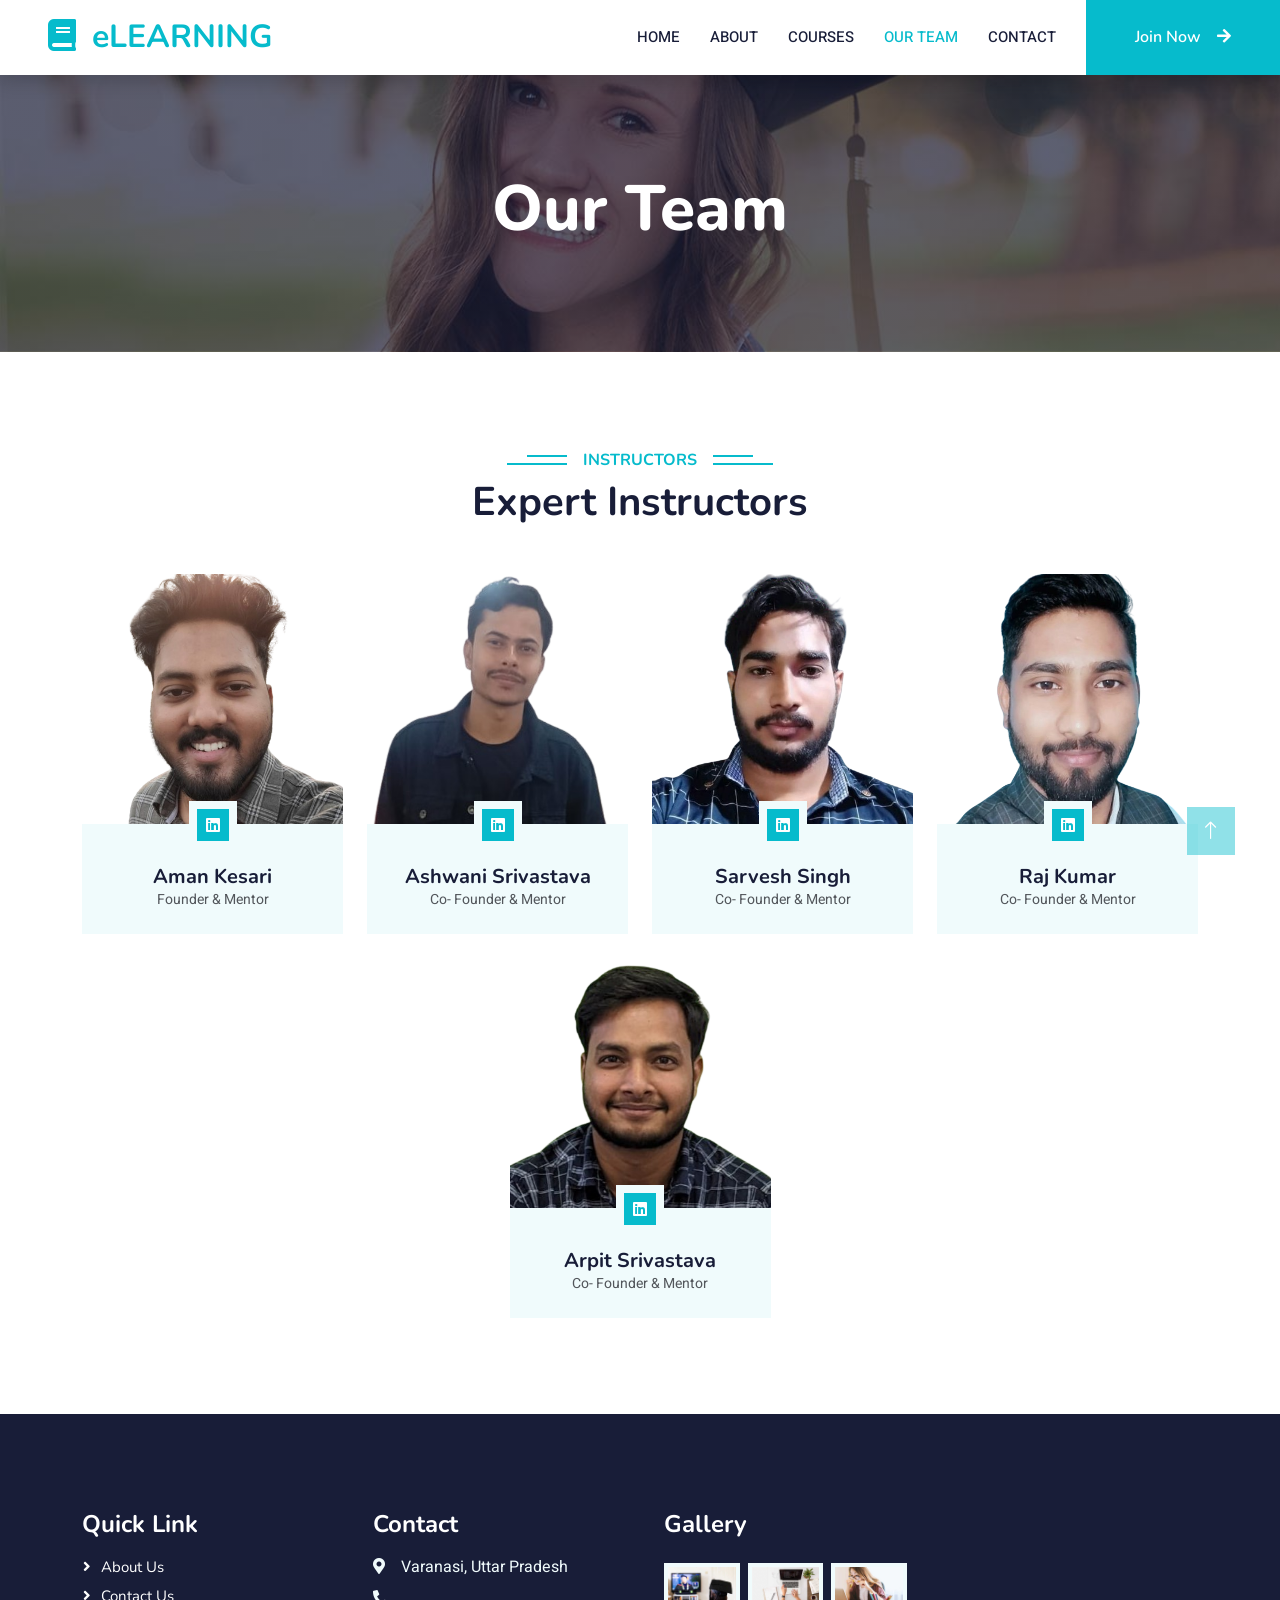
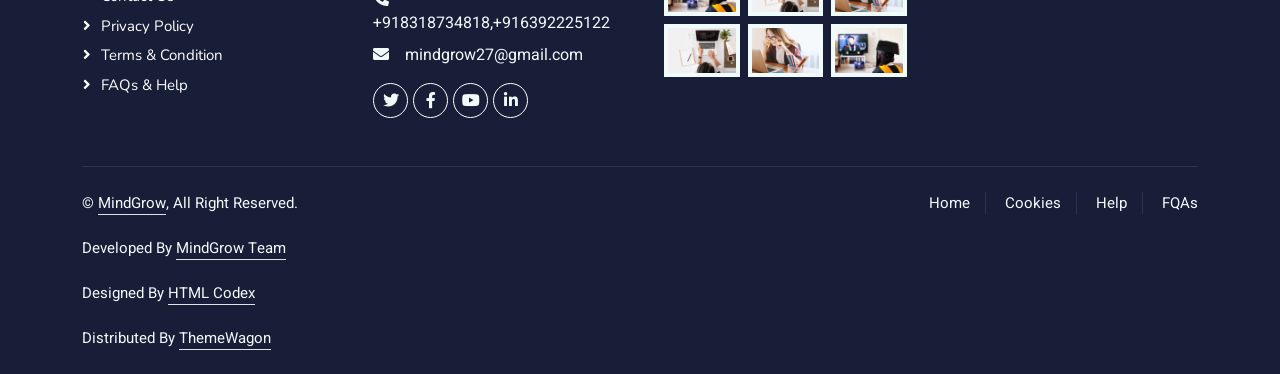
<file: team.html>
<!DOCTYPE html>
<html lang="en">

<head>
    <meta charset="utf-8">
    <title>MindGrow | Team</title>
    <meta content="width=device-width, initial-scale=1.0" name="viewport">
    <meta content="" name="keywords">
    <meta content="" name="description">

    <!-- Favicon -->
    <link href="img/favicon.ico" rel="icon">

    <!-- Google Web Fonts -->
    <link rel="preconnect" href="https://fonts.googleapis.com">
    <link rel="preconnect" href="https://fonts.gstatic.com" crossorigin>
    <link href="https://fonts.googleapis.com/css2?family=Heebo:wght@400;500;600&family=Nunito:wght@600;700;800&display=swap" rel="stylesheet">

    <!-- Icon Font Stylesheet -->
    <link href="https://cdnjs.cloudflare.com/ajax/libs/font-awesome/5.10.0/css/all.min.css" rel="stylesheet">
    <link href="https://cdn.jsdelivr.net/npm/bootstrap-icons@1.4.1/font/bootstrap-icons.css" rel="stylesheet">

    <!-- Libraries Stylesheet -->
    <link href="lib/animate/animate.min.css" rel="stylesheet">
    <link href="lib/owlcarousel/assets/owl.carousel.min.css" rel="stylesheet">

    <!-- Customized Bootstrap Stylesheet -->
    <link href="css/bootstrap.min.css" rel="stylesheet">

    <!-- Template Stylesheet -->
    <link href="css/style.css" rel="stylesheet">
</head>

<body>
    <!-- Spinner Start -->
    <div id="spinner" class="show bg-white position-fixed translate-middle w-100 vh-100 top-50 start-50 d-flex align-items-center justify-content-center">
        <div class="spinner-border text-primary" style="width: 3rem; height: 3rem;" role="status">
            <span class="sr-only">Loading...</span>
        </div>
    </div>
    <!-- Spinner End -->


    <!-- Navbar Start -->
    <nav class="navbar navbar-expand-lg bg-white navbar-light shadow sticky-top p-0">
        <a href="index.html" class="navbar-brand d-flex align-items-center px-4 px-lg-5">
            <h2 class="m-0 text-primary"><i class="fa fa-book me-3"></i>eLEARNING</h2>
        </a>
        <button type="button" class="navbar-toggler me-4" data-bs-toggle="collapse" data-bs-target="#navbarCollapse">
            <span class="navbar-toggler-icon"></span>
        </button>
        <div class="collapse navbar-collapse" id="navbarCollapse">
            <div class="navbar-nav ms-auto p-4 p-lg-0">
                <a href="index.html" class="nav-item nav-link">Home</a>
                <a href="about.html" class="nav-item nav-link">About</a>
                <a href="courses.html" class="nav-item nav-link">Courses</a>
                <a href="team.html" class="nav-item nav-link active">Our Team</a>
<!--                <div class="nav-item dropdown">-->
<!--                    <a href="#" class="nav-link dropdown-toggle active" data-bs-toggle="dropdown">Pages</a>-->
<!--                    <div class="dropdown-menu fade-down m-0">-->
<!--                        -->
<!--                        <a href="testimonial.html" class="dropdown-item">Testimonial</a>-->
<!--                        <a href="404.html" class="dropdown-item">404 Page</a>-->
<!--                    </div>-->
<!--                </div>-->
                <a href="contact.html" class="nav-item nav-link">Contact</a>
            </div>
            <a href="https://forms.gle/4huRefKppdMYGSG97" class="btn btn-primary py-4 px-lg-5 d-none d-lg-block">Join Now<i class="fa fa-arrow-right ms-3"></i></a>
        </div>
    </nav>
    <!-- Navbar End -->


    <!-- Header Start -->
    <div class="container-fluid bg-primary py-5 mb-5 page-header">
        <div class="container py-5">
            <div class="row justify-content-center">
                <div class="col-lg-10 text-center">
                    <h1 class="display-3 text-white animated slideInDown">Our Team</h1>
                    <nav aria-label="breadcrumb">
<!--                        <ol class="breadcrumb justify-content-center">-->
<!--                            <li class="breadcrumb-item"><a class="text-white" href="#">Home</a></li>-->
<!--                            <li class="breadcrumb-item"><a class="text-white" href="#">Pages</a></li>-->
<!--                            <li class="breadcrumb-item text-white active" aria-current="page">Team</li>-->
<!--                        </ol>-->
                    </nav>
                </div>
            </div>
        </div>
    </div>
    <!-- Header End -->


    <!-- Team Start -->
    <div class="container-xxl py-5">
        <div class="container">
            <div class="text-center wow fadeInUp" data-wow-delay="0.1s">
                <h6 class="section-title bg-white text-center text-primary px-3">Instructors</h6>
                <h1 class="mb-5">Expert Instructors</h1>
            </div>
            <div class="row g-4">
                <div class="col-lg-3 col-md-6 wow fadeInUp" data-wow-delay="0.1s">
                    <div class="team-item bg-light">
                        <div class="overflow-hidden">
                            <img class="img-fluid" src="img/Aman.png" alt="">
                        </div>
                        <div class="position-relative d-flex justify-content-center" style="margin-top: -23px;">
                            <div class="bg-light d-flex justify-content-center pt-2 px-1">
                                <!--                                <a class="btn btn-sm-square btn-primary mx-1" href=""><i class="fab fa-facebook-f"></i></a>-->
                                <!--                                <a class="btn btn-sm-square btn-primary mx-1" href=""><i class="fab fa-twitter"></i></a>-->
                                <a class="btn btn-sm-square btn-primary mx-1" href="https://www.linkedin.com/in/ashwani-srivastava-1480051ba/"><i class="fab fa-linkedin"></i></a>
                            </div>
                        </div>
                        <div class="text-center p-4">
                            <h5 class="mb-0">Aman Kesari</h5>
                            <small>Founder & Mentor</small>
                        </div>
                    </div>
                </div>
                <div class="col-lg-3 col-md-6 wow fadeInUp" data-wow-delay="0.3s">
                    <div class="team-item bg-light">
                        <div class="overflow-hidden">
                            <img class="img-fluid" src="img/Ashwani.png" alt="">
                        </div>
                        <div class="position-relative d-flex justify-content-center" style="margin-top: -23px;">
                            <div class="bg-light d-flex justify-content-center pt-2 px-1">
                                <!--                                <a class="btn btn-sm-square btn-primary mx-1" href=""><i class="fab fa-facebook-f"></i></a>-->
                                <!--                                <a class="btn btn-sm-square btn-primary mx-1" href=""><i class="fab fa-twitter"></i></a>-->
                                <a class="btn btn-sm-square btn-primary mx-1" href="https://www.linkedin.com/in/aman-kesari/"><i class="fab fa-linkedin"></i></a>
                            </div>
                        </div>
                        <div class="text-center p-4">
                            <h5 class="mb-0">Ashwani Srivastava</h5>
                            <small>Co- Founder & Mentor</small>
                        </div>
                    </div>
                </div>
                <div class="col-lg-3 col-md-6 wow fadeInUp" data-wow-delay="0.3s">
                    <div class="team-item bg-light">
                        <div class="overflow-hidden">
                            <img class="img-fluid" src="img/Sarvesh.png" alt="">
                        </div>
                        <div class="position-relative d-flex justify-content-center" style="margin-top: -23px;">
                            <div class="bg-light d-flex justify-content-center pt-2 px-1">
                                <!--                            <a class="btn btn-sm-square btn-primary mx-1" href=""><i class="fab fa-facebook-f"></i></a>-->
                                <!--                            <a class="btn btn-sm-square btn-primary mx-1" href=""><i class="fab fa-twitter"></i></a>-->
                                <a class="btn btn-sm-square btn-primary mx-1" href=""><i class="fab fa-linkedin"></i></a>
                            </div>
                        </div>
                        <div class="text-center p-4">
                            <h5 class="mb-0">Sarvesh Singh</h5>
                            <small>Co- Founder & Mentor</small>
                        </div>
                    </div>
                </div>
                <div class="col-lg-3 col-md-6 wow fadeInUp" data-wow-delay="0.5s">
                    <div class="team-item bg-light">
                        <div class="overflow-hidden">
                            <img class="img-fluid" src="img/Raj.png" alt="">
                        </div>
                        <div class="position-relative d-flex justify-content-center" style="margin-top: -23px;">
                            <div class="bg-light d-flex justify-content-center pt-2 px-1">
                                <!--                            <a class="btn btn-sm-square btn-primary mx-1" href=""><i class="fab fa-facebook-f"></i></a>-->
                                <!--                            <a class="btn btn-sm-square btn-primary mx-1" href=""><i class="fab fa-twitter"></i></a>-->
                                <a class="btn btn-sm-square btn-primary mx-1" href="https://www.linkedin.com/in/raj-kumar-209555206/"><i class="fab fa-linkedin"></i></a>
                            </div>
                        </div>
                        <div class="text-center p-4">
                            <h5 class="mb-0">Raj Kumar</h5>
                            <small>Co- Founder & Mentor</small>
                        </div>
                    </div>
                </div>
                <div class="col-lg-3 col-md-6 mx-auto wow fadeInUp" data-wow-delay="0.7s">
                    <div class="team-item bg-light">
                        <div class="overflow-hidden">
                            <img class="img-fluid" src="img/Arpit.jpg" alt="">
                        </div>
                        <div class="position-relative d-flex justify-content-center" style="margin-top: -23px;">
                            <div class="bg-light d-flex justify-content-center pt-2 px-1">
                                <!--                            <a class="btn btn-sm-square btn-primary mx-1" href=""><i class="fab fa-facebook-f"></i></a>-->
                                <!--                            <a class="btn btn-sm-square btn-primary mx-1" href=""><i class="fab fa-twitter"></i></a>-->
                                <a class="btn btn-sm-square btn-primary mx-1" href="https://www.linkedin.com/in/arpit-srivastava0395/"><i class="fab fa-linkedin"></i></a>
                            </div>
                        </div>
                        <div class="text-center p-4">
                            <h5 class="mb-0">Arpit Srivastava</h5>
                            <small>Co- Founder & Mentor</small>
                        </div>
                    </div>
                </div>
            </div>
        </div>
    </div>
    <!-- Team End -->


    <!-- Footer Start -->
    <div class="container-fluid bg-dark text-light footer pt-5 mt-5 wow fadeIn" data-wow-delay="0.1s">
        <div class="container py-5">
            <div class="row g-5">
                <div class="col-lg-3 col-md-6">
                    <h4 class="text-white mb-3">Quick Link</h4>
                    <a class="btn btn-link" href="about.html">About Us</a>
                    <a class="btn btn-link" href="contact.html">Contact Us</a>
                    <a class="btn btn-link" href="">Privacy Policy</a>
                    <a class="btn btn-link" href="">Terms & Condition</a>
                    <a class="btn btn-link" href="">FAQs & Help</a>
                </div>
                <div class="col-lg-3 col-md-6">
                    <h4 class="text-white mb-3">Contact</h4>
                    <p class="mb-2"><i class="fa fa-map-marker-alt me-3"></i>Varanasi, Uttar Pradesh</p>
                    <p class="mb-2"><i class="fa fa-phone-alt me-3"></i>+918318734818,+916392225122</p>
                    <p class="mb-2"><i class="fa fa-envelope me-3"></i>mindgrow27@gmail.com</p>
                    <div class="d-flex pt-2">
                        <a class="btn btn-outline-light btn-social" href=""><i class="fab fa-twitter"></i></a>
                        <a class="btn btn-outline-light btn-social" href=""><i class="fab fa-facebook-f"></i></a>
                        <a class="btn btn-outline-light btn-social" href=""><i class="fab fa-youtube"></i></a>
                        <a class="btn btn-outline-light btn-social"
                           href="https://www.linkedin.com/company/mindgro/mycompany/"><i class="fab fa-linkedin-in"></i></a>
                    </div>
                </div>
                <div class="col-lg-3 col-md-6">
                    <h4 class="text-white mb-3">Gallery</h4>
                    <div class="row g-2 pt-2">
                        <div class="col-4">
                            <img class="img-fluid bg-light p-1" src="img/course-1.jpg" alt="">
                        </div>
                        <div class="col-4">
                            <img class="img-fluid bg-light p-1" src="img/course-2.jpg" alt="">
                        </div>
                        <div class="col-4">
                            <img class="img-fluid bg-light p-1" src="img/course-3.jpg" alt="">
                        </div>
                        <div class="col-4">
                            <img class="img-fluid bg-light p-1" src="img/course-2.jpg" alt="">
                        </div>
                        <div class="col-4">
                            <img class="img-fluid bg-light p-1" src="img/course-3.jpg" alt="">
                        </div>
                        <div class="col-4">
                            <img class="img-fluid bg-light p-1" src="img/course-1.jpg" alt="">
                        </div>
                    </div>
                </div>
                <!--                <div class="col-lg-3 col-md-6">-->
                <!--                    <h4 class="text-white mb-3">Newsletter</h4>-->
                <!--                    <p></p>-->
                <!--                    <div class="position-relative mx-auto" style="max-width: 400px;">-->
                <!--                        <input class="form-control border-0 w-100 py-3 ps-4 pe-5" type="text" placeholder="Your email">-->
                <!--                        <button type="button" class="btn btn-primary py-2 position-absolute top-0 end-0 mt-2 me-2">SignUp</button>-->
                <!--                    </div>-->
                <!--                </div>-->
            </div>
        </div>
        <div class="container">
            <div class="copyright">
                <div class="row">
                    <div class="col-md-6 text-center text-md-start mb-3 mb-md-0">
                        &copy; <a class="border-bottom" href="#">MindGrow</a>, All Right Reserved.<br><br>
                        Developed By <a class="border-bottom" href="https://www.linkedin.com/company/mindgro/about/">MindGrow Team</a><br><br>
                        <!--/*** This template is free as long as you keep the footer author’s credit link/attribution link/backlink. If you'd like to use the template without the footer author’s credit link/attribution link/backlink, you can purchase the Credit Removal License from "https://htmlcodex.com/credit-removal". Thank you for your support. ***/-->
                        Designed By <a class="border-bottom" href="https://htmlcodex.com">HTML Codex</a><br><br>
                        Distributed By <a class="border-bottom" href="https://themewagon.com">ThemeWagon</a>
                    </div>
                    <div class="col-md-6 text-center text-md-end">
                        <div class="footer-menu">
                            <a href="">Home</a>
                            <a href="">Cookies</a>
                            <a href="">Help</a>
                            <a href="">FQAs</a>
                        </div>
                    </div>
                </div>
            </div>
        </div>
    </div>
    <!-- Footer End -->

    <!-- Back to Top -->
    <a href="#" class="btn btn-lg btn-primary btn-lg-square back-to-top"><i class="bi bi-arrow-up"></i></a>


    <!-- JavaScript Libraries -->
    <script src="https://code.jquery.com/jquery-3.4.1.min.js"></script>
    <script src="https://cdn.jsdelivr.net/npm/bootstrap@5.0.0/dist/js/bootstrap.bundle.min.js"></script>
    <script src="lib/wow/wow.min.js"></script>
    <script src="lib/easing/easing.min.js"></script>
    <script src="lib/waypoints/waypoints.min.js"></script>
    <script src="lib/owlcarousel/owl.carousel.min.js"></script>

    <!-- Template Javascript -->
    <script src="js/main.js"></script>
</body>

</html>
</file>
<file: css/style.css>
/********** Template CSS **********/
:root {
    --primary: #06BBCC;
    --light: #F0FBFC;
    --dark: #181d38;
}

.fw-medium {
    font-weight: 600 !important;
}

.fw-semi-bold {
    font-weight: 700 !important;
}

.back-to-top {
    position: fixed;
    display: none;
    right: 45px;
    bottom: 45px;
    z-index: 99;
}


/*** Spinner ***/
#spinner {
    opacity: 0;
    visibility: hidden;
    transition: opacity .5s ease-out, visibility 0s linear .5s;
    z-index: 99999;
}

#spinner.show {
    transition: opacity .5s ease-out, visibility 0s linear 0s;
    visibility: visible;
    opacity: 1;
}


/*** Button ***/
.btn {
    font-family: 'Nunito', sans-serif;
    font-weight: 600;
    transition: .5s;
}

.btn.btn-primary,
.btn.btn-secondary {
    color: #FFFFFF;
}

.btn-square {
    width: 38px;
    height: 38px;
}

.btn-sm-square {
    width: 32px;
    height: 32px;
}

.btn-lg-square {
    width: 48px;
    height: 48px;
}

.btn-square,
.btn-sm-square,
.btn-lg-square {
    padding: 0;
    display: flex;
    align-items: center;
    justify-content: center;
    font-weight: normal;
    border-radius: 0px;
}


/*** Navbar ***/
.navbar .dropdown-toggle::after {
    border: none;
    content: "\f107";
    font-family: "Font Awesome 5 Free";
    font-weight: 900;
    vertical-align: middle;
    margin-left: 8px;
}

.navbar-light .navbar-nav .nav-link {
    margin-right: 30px;
    padding: 25px 0;
    color: #FFFFFF;
    font-size: 15px;
    text-transform: uppercase;
    outline: none;
}

.navbar-light .navbar-nav .nav-link:hover,
.navbar-light .navbar-nav .nav-link.active {
    color: var(--primary);
}

@media (max-width: 991.98px) {
    .navbar-light .navbar-nav .nav-link  {
        margin-right: 0;
        padding: 10px 0;
    }

    .navbar-light .navbar-nav {
        border-top: 1px solid #EEEEEE;
    }
}

.navbar-light .navbar-brand,
.navbar-light a.btn {
    height: 75px;
}

.navbar-light .navbar-nav .nav-link {
    color: var(--dark);
    font-weight: 500;
}

.navbar-light.sticky-top {
    top: -100px;
    transition: .5s;
}

@media (min-width: 992px) {
    .navbar .nav-item .dropdown-menu {
        display: block;
        margin-top: 0;
        opacity: 0;
        visibility: hidden;
        transition: .5s;
    }

    .navbar .dropdown-menu.fade-down {
        top: 100%;
        transform: rotateX(-75deg);
        transform-origin: 0% 0%;
    }

    .navbar .nav-item:hover .dropdown-menu {
        top: 100%;
        transform: rotateX(0deg);
        visibility: visible;
        transition: .5s;
        opacity: 1;
    }
}


/*** Header carousel ***/
@media (max-width: 768px) {
    .header-carousel .owl-carousel-item {
        position: relative;
        min-height: 500px;
    }
    
    .header-carousel .owl-carousel-item img {
        position: absolute;
        width: 100%;
        height: 100%;
        object-fit: cover;
    }
}

.header-carousel .owl-nav {
    position: absolute;
    top: 50%;
    right: 8%;
    transform: translateY(-50%);
    display: flex;
    flex-direction: column;
}

.header-carousel .owl-nav .owl-prev,
.header-carousel .owl-nav .owl-next {
    margin: 7px 0;
    width: 45px;
    height: 45px;
    display: flex;
    align-items: center;
    justify-content: center;
    color: #FFFFFF;
    background: transparent;
    border: 1px solid #FFFFFF;
    font-size: 22px;
    transition: .5s;
}

.header-carousel .owl-nav .owl-prev:hover,
.header-carousel .owl-nav .owl-next:hover {
    background: var(--primary);
    border-color: var(--primary);
}

.page-header {
    background: linear-gradient(rgba(24, 29, 56, .7), rgba(24, 29, 56, .7)), url(../img/carousel-1.jpg);
    background-position: center center;
    background-repeat: no-repeat;
    background-size: cover;
}

.page-header-inner {
    background: rgba(15, 23, 43, .7);
}

.breadcrumb-item + .breadcrumb-item::before {
    color: var(--light);
}


/*** Section Title ***/
.section-title {
    position: relative;
    display: inline-block;
    text-transform: uppercase;
}

.section-title::before {
    position: absolute;
    content: "";
    width: calc(100% + 80px);
    height: 2px;
    top: 4px;
    left: -40px;
    background: var(--primary);
    z-index: -1;
}

.section-title::after {
    position: absolute;
    content: "";
    width: calc(100% + 120px);
    height: 2px;
    bottom: 5px;
    left: -60px;
    background: var(--primary);
    z-index: -1;
}

.section-title.text-start::before {
    width: calc(100% + 40px);
    left: 0;
}

.section-title.text-start::after {
    width: calc(100% + 60px);
    left: 0;
}


/*** Service ***/
.service-item {
    background: var(--light);
    transition: .5s;
}

.service-item:hover {
    margin-top: -10px;
    background: var(--primary);
}

.service-item * {
    transition: .5s;
}

.service-item:hover * {
    color: var(--light) !important;
}


/*** Categories & Courses ***/
.category img,
.course-item img {
    transition: .5s;
}

.category a:hover img,
.course-item:hover img {
    transform: scale(1.1);
}


/*** Team ***/
.team-item img {
    transition: .5s;
}

.team-item:hover img {
    transform: scale(1.1);
}


/*** Testimonial ***/
.testimonial-carousel::before {
    position: absolute;
    content: "";
    top: 0;
    left: 0;
    height: 100%;
    width: 0;
    background: linear-gradient(to right, rgba(255, 255, 255, 1) 0%, rgba(255, 255, 255, 0) 100%);
    z-index: 1;
}

.testimonial-carousel::after {
    position: absolute;
    content: "";
    top: 0;
    right: 0;
    height: 100%;
    width: 0;
    background: linear-gradient(to left, rgba(255, 255, 255, 1) 0%, rgba(255, 255, 255, 0) 100%);
    z-index: 1;
}

@media (min-width: 768px) {
    .testimonial-carousel::before,
    .testimonial-carousel::after {
        width: 200px;
    }
}

@media (min-width: 992px) {
    .testimonial-carousel::before,
    .testimonial-carousel::after {
        width: 300px;
    }
}

.testimonial-carousel .owl-item .testimonial-text,
.testimonial-carousel .owl-item.center .testimonial-text * {
    transition: .5s;
}

.testimonial-carousel .owl-item.center .testimonial-text {
    background: var(--primary) !important;
}

.testimonial-carousel .owl-item.center .testimonial-text * {
    color: #FFFFFF !important;
}

.testimonial-carousel .owl-dots {
    margin-top: 24px;
    display: flex;
    align-items: flex-end;
    justify-content: center;
}

.testimonial-carousel .owl-dot {
    position: relative;
    display: inline-block;
    margin: 0 5px;
    width: 15px;
    height: 15px;
    border: 1px solid #CCCCCC;
    transition: .5s;
}

.testimonial-carousel .owl-dot.active {
    background: var(--primary);
    border-color: var(--primary);
}


/*** Footer ***/
.footer .btn.btn-social {
    margin-right: 5px;
    width: 35px;
    height: 35px;
    display: flex;
    align-items: center;
    justify-content: center;
    color: var(--light);
    font-weight: normal;
    border: 1px solid #FFFFFF;
    border-radius: 35px;
    transition: .3s;
}

.footer .btn.btn-social:hover {
    color: var(--primary);
}

.footer .btn.btn-link {
    display: block;
    margin-bottom: 5px;
    padding: 0;
    text-align: left;
    color: #FFFFFF;
    font-size: 15px;
    font-weight: normal;
    text-transform: capitalize;
    transition: .3s;
}

.footer .btn.btn-link::before {
    position: relative;
    content: "\f105";
    font-family: "Font Awesome 5 Free";
    font-weight: 900;
    margin-right: 10px;
}

.footer .btn.btn-link:hover {
    letter-spacing: 1px;
    box-shadow: none;
}

.footer .copyright {
    padding: 25px 0;
    font-size: 15px;
    border-top: 1px solid rgba(256, 256, 256, .1);
}

.footer .copyright a {
    color: var(--light);
}

.footer .footer-menu a {
    margin-right: 15px;
    padding-right: 15px;
    border-right: 1px solid rgba(255, 255, 255, .1);
}

.footer .footer-menu a:last-child {
    margin-right: 0;
    padding-right: 0;
    border-right: none;
}


/*Team*/
.team-item {
    height: 100%;
    display: flex;
    flex-direction: column;
}
.team-item .overflow-hidden {
    height: 250px;
}
.team-item img {
    width: 100%;
    height: 100%;
    object-fit: cover;
}
.team-item .text-center {
    flex-grow: 1;
    display: flex;
    flex-direction: column;
    justify-content: center;
}
</file>
